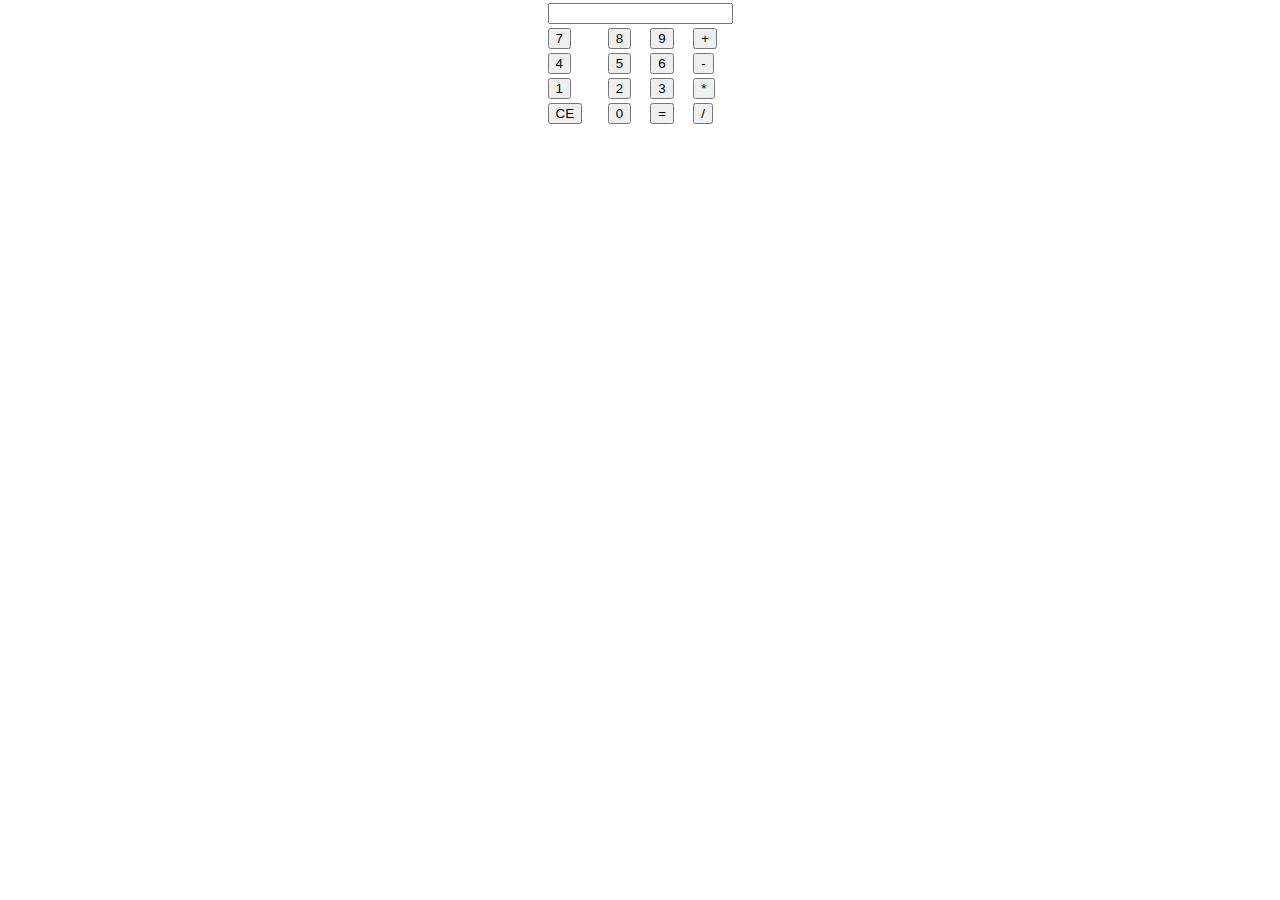
<file: calculadora/index.html>
<DOCTYPE html>
<html>
<head>
    <title>Calculadora Web</title>  
    <link rel="stylesheet" type="text/css" href="estilo.css">  
    <script language="LiveScript">
        function addChar(input, character)
        {
            if(input.value == null || input.value == "0")
                input.value = character
            else
                input.value += character
}
        function deleteChar(input)
        {
            input.value = input.value.substring(0, input.value.length - 1)
}
        function changeSign(input)
        {
            if(input.value.substring(0, 1) == "-")
                input.value = input.value.substring(1, input.value.length)
            else
                input.value = "-" + input.value
}
        function compute(form) 
        {
            form.display.value = eval(form.display.value)
}
        function square(form) 
        {
            form.display.value = eval(form.display.value) * eval(form.display.value)
}
        function checkNum(str) 
        {
            for (var i = 0; i < str.length; i++) {
                var ch = str.substring(i, i+1)
            if (ch < "0" || ch > "9") {
                if (ch != "/" && ch != "*" && ch != "+" && ch != "-" && ch != "(" && ch!= ")") {
                    alert("invalid entry!")
                return false
            }
        }
    }
  return true
}
</script>
</head>
<body>
<center>
    <div class="contenedor">
        <form>
            <table>
                <tr>
                    <td colspan="4"><input class="text" name="display" id="campodetexto" type="text" value=""></td>
                </tr>    
                <tr>
                    <td><input class="columna1" id="7" type="button" value="7" onClick="addChar(this.form.display, '7')"></td>
                    <td><input class="columna1" id="8" type="button" value="8" onClick="addChar(this.form.display, '8')"></td>
                    <td><input class="columna1" id="9" type="button" value="9" onClick="addChar(this.form.display, '9')"></td>
                    <td><input class="columna2" id="suma" type="button" value="+" onClick="addChar(this.form.display, '+')"></td>
                </tr>
                <tr>
                    <td><input class="columna1" id="4" type="button" value="4" onClick="addChar(this.form.display, '4')"></td>
                    <td><input class="columna1" id="5" type="button" value="5" onClick="addChar(this.form.display, '5')"></td>
                    <td><input class="columna1" id="6" type="button" value="6" onClick="addChar(this.form.display, '6')"></td>
                    <td><input class="columna2" id="resta" type="button" value="-" onClick="addChar(this.form.display, '-')"></td>
                </tr> 
                <tr>
                    <td><input class="columna1" id="1" type="button" value="1" onClick="addChar(this.form.display, '1')"></td>
                    <td><input class="columna1" id="2" type="button" value="2" onClick="addChar(this.form.display, '2')"></td>
                    <td><input class="columna1" id="3" type="button" value="3" onClick="addChar(this.form.display, '3')"></td>
                    <td><input class="columna2" id="multiplicacion" type="button" value="*" onClick="addChar(this.form.display, '*')"></td>
                </tr>  
                <tr>
                    <td><input class="columna1" id="clear" type="button" value="CE" onClick="this.form.display.value = 0 "></td>
                    <td><input class="columna1" id="0" type="button" value="0" onClick="addChar(this.form.display, '0')"></td>
                    <td><input class="columna1" id="equals" type="button" value="=" onClick="if (checkNum(this.form.display.value))
                                                                                                      { compute(this.form) }"></td>
                    <td><input class="columna2" id="division" type="button" value="/" onClick="addChar(this.form.display, '/')"></td>
                </tr>
            </table>
        </form>
    </div>
</center>
</body>
</html>
</file>
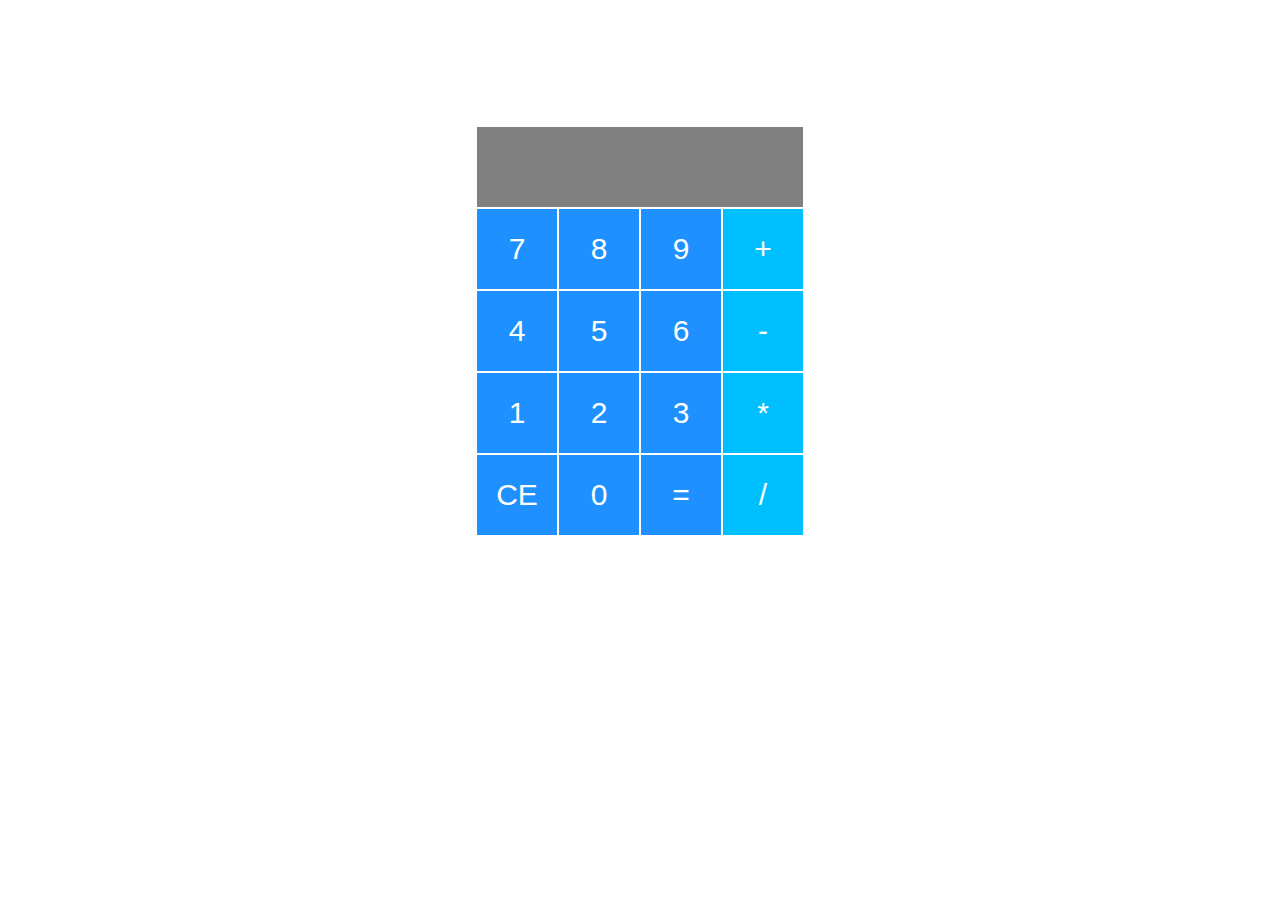
<file: Aplicacion/Calculador/index.html>
<?php
include('navbar.php');
?>

<DOCTYPE html>
<html>
<head>
    <title>Calculadora Web</title>  
    <link rel="stylesheet" type="text/css" href="estilo.css">  
    <script language="LiveScript">
        function addChar(input, character)
        {
            if(input.value == null || input.value == "0")
                input.value = character
            else
                input.value += character
}
        function deleteChar(input)
        {
            input.value = input.value.substring(0, input.value.length - 1)
}
        function changeSign(input)
        {
            if(input.value.substring(0, 1) == "-")
                input.value = input.value.substring(1, input.value.length)
            else
                input.value = "-" + input.value
}
        function compute(form) 
        {
            form.display.value = eval(form.display.value)
}
        function square(form) 
        {
            form.display.value = eval(form.display.value) * eval(form.display.value)
}
        function checkNum(str) 
        {
            for (var i = 0; i < str.length; i++) {
                var ch = str.substring(i, i+1)
            if (ch < "0" || ch > "9") {
                if (ch != "/" && ch != "*" && ch != "+" && ch != "-" && ch != "(" && ch!= ")") {
                    alert("invalid entry!")
                return false
            }
        }
    }
  return true
}
</script>
</head>
<body>
<center>
    <div class="contenedor">
        <form>
            <table>
                <tr>
                    <td colspan="4"><input class="text" name="display" id="campodetexto" type="text" value=""></td>
                </tr>    
                <tr>
                    <td><input class="columna1" id="7" type="button" value="7" onClick="addChar(this.form.display, '7')"></td>
                    <td><input class="columna1" id="8" type="button" value="8" onClick="addChar(this.form.display, '8')"></td>
                    <td><input class="columna1" id="9" type="button" value="9" onClick="addChar(this.form.display, '9')"></td>
                    <td><input class="columna2" id="suma" type="button" value="+" onClick="addChar(this.form.display, '+')"></td>
                </tr>
                <tr>
                    <td><input class="columna1" id="4" type="button" value="4" onClick="addChar(this.form.display, '4')"></td>
                    <td><input class="columna1" id="5" type="button" value="5" onClick="addChar(this.form.display, '5')"></td>
                    <td><input class="columna1" id="6" type="button" value="6" onClick="addChar(this.form.display, '6')"></td>
                    <td><input class="columna2" id="resta" type="button" value="-" onClick="addChar(this.form.display, '-')"></td>
                </tr> 
                <tr>
                    <td><input class="columna1" id="1" type="button" value="1" onClick="addChar(this.form.display, '1')"></td>
                    <td><input class="columna1" id="2" type="button" value="2" onClick="addChar(this.form.display, '2')"></td>
                    <td><input class="columna1" id="3" type="button" value="3" onClick="addChar(this.form.display, '3')"></td>
                    <td><input class="columna2" id="multiplicacion" type="button" value="*" onClick="addChar(this.form.display, '*')"></td>
                </tr>  
                <tr>
                    <td><input class="columna1" id="clear" type="button" value="CE" onClick="this.form.display.value = 0 "></td>
                    <td><input class="columna1" id="0" type="button" value="0" onClick="addChar(this.form.display, '0')"></td>
                    <td><input class="columna1" id="equals" type="button" value="=" onClick="if (checkNum(this.form.display.value))
                                                                                                      { compute(this.form) }"></td>
                    <td><input class="columna2" id="division" type="button" value="/" onClick="addChar(this.form.display, '/')"></td>
                </tr>
            </table>
        </form>
    </div>
</center>
</body>
</html>
</file>
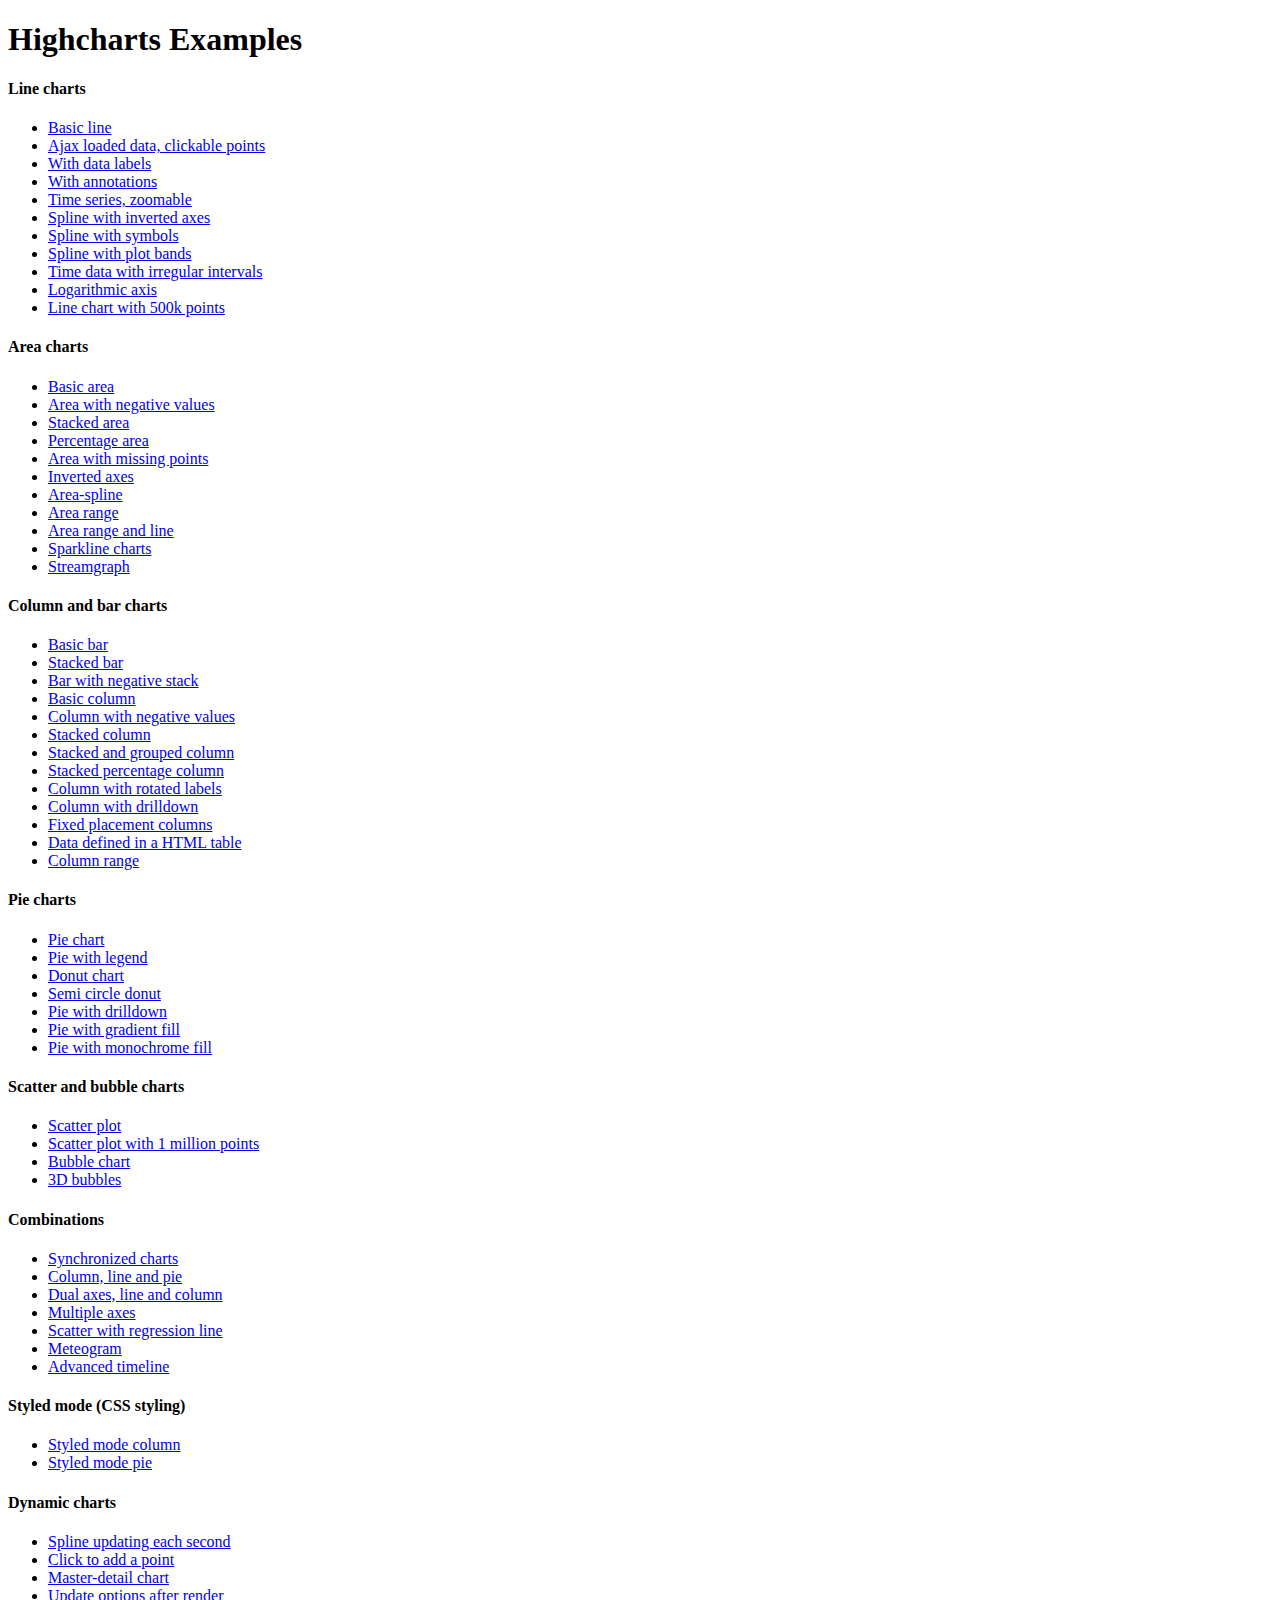
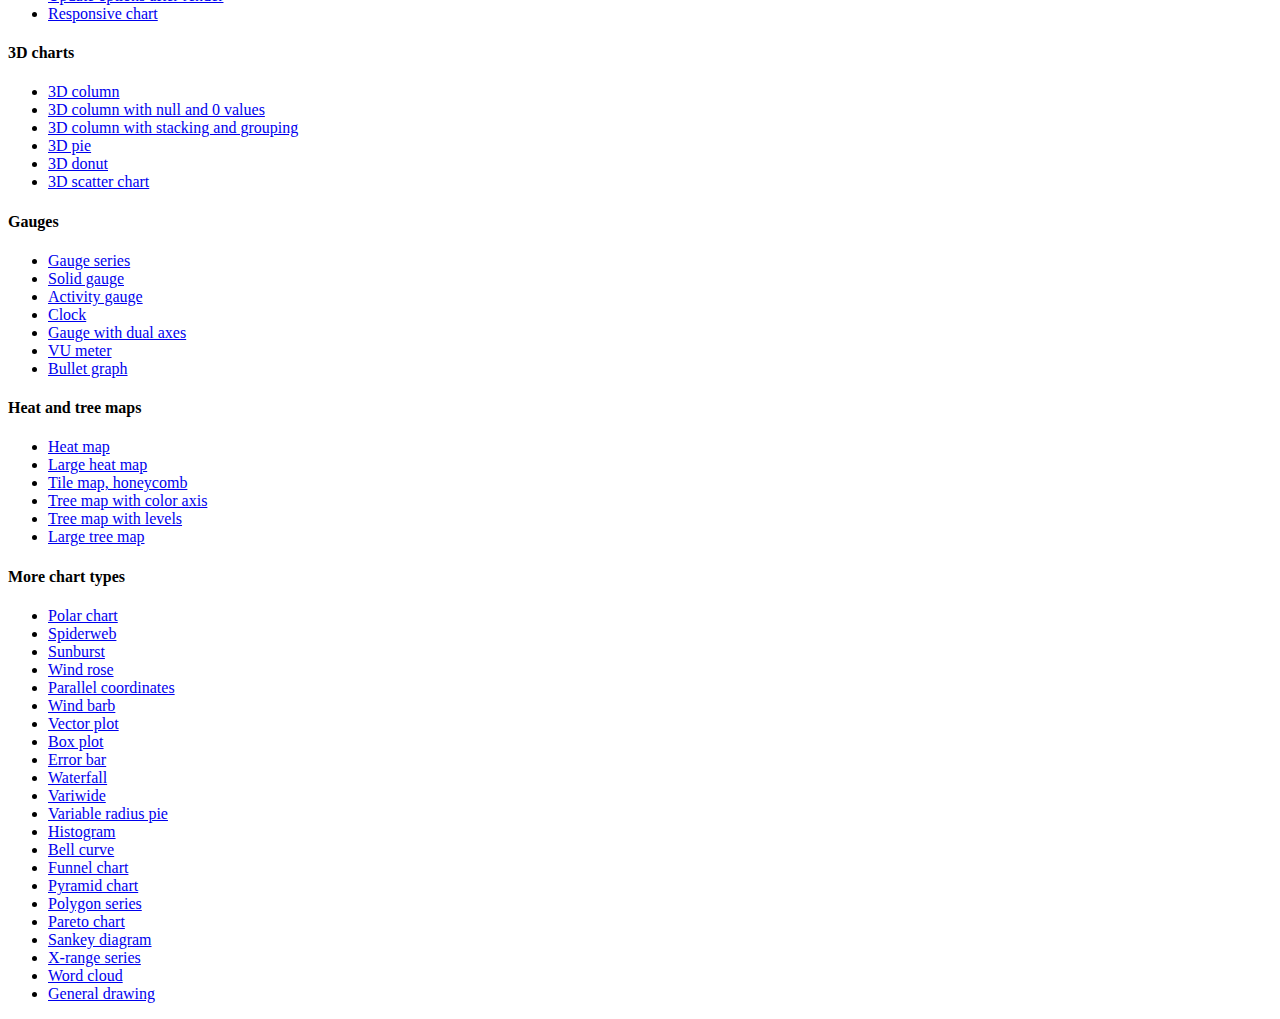
<file: Aplicacion3/Highcharts-6.1.0/index.htm>
<!DOCTYPE HTML PUBLIC "-//W3C//DTD HTML 4.01//EN" "http://www.w3.org/TR/html4/strict.dtd">
<html>
	<head>
		<meta http-equiv="Content-Type" content="text/html; charset=utf-8" />
		<meta name="viewport" content="width=device-width, initial-scale=1" />
		<title>Highcharts Examples</title>
	</head>
	<body>
		<h1>Highcharts Examples</h1>
		<h4>Line charts</h4>
		<ul>
			<li><a href="examples/line-basic/index.htm">Basic line</a></li>
			<li><a href="examples/line-ajax/index.htm">Ajax loaded data, clickable points</a></li>
			<li><a href="examples/line-labels/index.htm">With data labels</a></li>
			<li><a href="examples/annotations/index.htm">With annotations</a></li>
			<li><a href="examples/line-time-series/index.htm">Time series, zoomable</a></li>
			<li><a href="examples/spline-inverted/index.htm">Spline with inverted axes</a></li>
			<li><a href="examples/spline-symbols/index.htm">Spline with symbols</a></li>
			<li><a href="examples/spline-plot-bands/index.htm">Spline with plot bands</a></li>
			<li><a href="examples/spline-irregular-time/index.htm">Time data with irregular intervals</a></li>
			<li><a href="examples/line-log-axis/index.htm">Logarithmic axis</a></li>
			<li><a href="examples/line-boost/index.htm">Line chart with 500k points</a></li>
		</ul>
		<h4>Area charts</h4>
		<ul>
			<li><a href="examples/area-basic/index.htm">Basic area</a></li>
			<li><a href="examples/area-negative/index.htm">Area with negative values</a></li>
			<li><a href="examples/area-stacked/index.htm">Stacked area</a></li>
			<li><a href="examples/area-stacked-percent/index.htm">Percentage area</a></li>
			<li><a href="examples/area-missing/index.htm">Area with missing points</a></li>
			<li><a href="examples/area-inverted/index.htm">Inverted axes</a></li>
			<li><a href="examples/areaspline/index.htm">Area-spline</a></li>
			<li><a href="examples/arearange/index.htm">Area range</a></li>
			<li><a href="examples/arearange-line/index.htm">Area range and line</a></li>
			<li><a href="examples/sparkline/index.htm">Sparkline charts</a></li>
			<li><a href="examples/streamgraph/index.htm">Streamgraph</a></li>
		</ul>
		<h4>Column and bar charts</h4>
		<ul>
			<li><a href="examples/bar-basic/index.htm">Basic bar</a></li>
			<li><a href="examples/bar-stacked/index.htm">Stacked bar</a></li>
			<li><a href="examples/bar-negative-stack/index.htm">Bar with negative stack</a></li>
			<li><a href="examples/column-basic/index.htm">Basic column</a></li>
			<li><a href="examples/column-negative/index.htm">Column with negative values</a></li>
			<li><a href="examples/column-stacked/index.htm">Stacked column</a></li>
			<li><a href="examples/column-stacked-and-grouped/index.htm">Stacked and grouped column</a></li>
			<li><a href="examples/column-stacked-percent/index.htm">Stacked percentage column</a></li>
			<li><a href="examples/column-rotated-labels/index.htm">Column with rotated labels</a></li>
			<li><a href="examples/column-drilldown/index.htm">Column with drilldown</a></li>
			<li><a href="examples/column-placement/index.htm">Fixed placement columns</a></li>
			<li><a href="examples/column-parsed/index.htm">Data defined in a HTML table</a></li>
			<li><a href="examples/columnrange/index.htm">Column range</a></li>
		</ul>
		<h4>Pie charts</h4>
		<ul>
			<li><a href="examples/pie-basic/index.htm">Pie chart</a></li>
			<li><a href="examples/pie-legend/index.htm">Pie with legend</a></li>
			<li><a href="examples/pie-donut/index.htm">Donut chart</a></li>
			<li><a href="examples/pie-semi-circle/index.htm">Semi circle donut</a></li>
			<li><a href="examples/pie-drilldown/index.htm">Pie with drilldown</a></li>
			<li><a href="examples/pie-gradient/index.htm">Pie with gradient fill</a></li>
			<li><a href="examples/pie-monochrome/index.htm">Pie with monochrome fill</a></li>
		</ul>
		<h4>Scatter and bubble charts</h4>
		<ul>
			<li><a href="examples/scatter/index.htm">Scatter plot</a></li>
			<li><a href="examples/scatter-boost/index.htm">Scatter plot with 1 million points</a></li>
			<li><a href="examples/bubble/index.htm">Bubble chart</a></li>
			<li><a href="examples/bubble-3d/index.htm">3D bubbles</a></li>
		</ul>
		<h4>Combinations</h4>
		<ul>
			<li><a href="examples/synchronized-charts/index.htm">Synchronized charts</a></li>
			<li><a href="examples/combo/index.htm">Column, line and pie</a></li>
			<li><a href="examples/combo-dual-axes/index.htm">Dual axes, line and column</a></li>
			<li><a href="examples/combo-multi-axes/index.htm">Multiple axes</a></li>
			<li><a href="examples/combo-regression/index.htm">Scatter with regression line</a></li>
			<li><a href="examples/combo-meteogram/index.htm">Meteogram</a></li>
			<li><a href="examples/combo-timeline/index.htm">Advanced timeline</a></li>
		</ul>
		<h4>Styled mode (CSS styling)</h4>
		<ul>
			<li><a href="examples/styled-mode-column/index.htm">Styled mode column</a></li>
			<li><a href="examples/styled-mode-pie/index.htm">Styled mode pie</a></li>
		</ul>
		<h4>Dynamic charts</h4>
		<ul>
			<li><a href="examples/dynamic-update/index.htm">Spline updating each second</a></li>
			<li><a href="examples/dynamic-click-to-add/index.htm">Click to add a point</a></li>
			<li><a href="examples/dynamic-master-detail/index.htm">Master-detail chart</a></li>
			<li><a href="examples/chart-update/index.htm">Update options after render</a></li>
			<li><a href="examples/responsive/index.htm">Responsive chart</a></li>
		</ul>
		<h4>3D charts</h4>
		<ul>
			<li><a href="examples/3d-column-interactive/index.htm">3D column</a></li>
			<li><a href="examples/3d-column-null-values/index.htm">3D column with null and 0 values</a></li>
			<li><a href="examples/3d-column-stacking-grouping/index.htm">3D column with stacking and grouping</a></li>
			<li><a href="examples/3d-pie/index.htm">3D pie</a></li>
			<li><a href="examples/3d-pie-donut/index.htm">3D donut</a></li>
			<li><a href="examples/3d-scatter-draggable/index.htm">3D scatter chart</a></li>
		</ul>
		<h4>Gauges</h4>
		<ul>
			<li><a href="examples/gauge-speedometer/index.htm">Gauge series</a></li>
			<li><a href="examples/gauge-solid/index.htm">Solid gauge</a></li>
			<li><a href="examples/gauge-activity/index.htm">Activity gauge</a></li>
			<li><a href="examples/gauge-clock/index.htm">Clock</a></li>
			<li><a href="examples/gauge-dual/index.htm">Gauge with dual axes</a></li>
			<li><a href="examples/gauge-vu-meter/index.htm">VU meter</a></li>
			<li><a href="examples/bullet-graph/index.htm">Bullet graph</a></li>
		</ul>
		<h4>Heat and tree maps</h4>
		<ul>
			<li><a href="examples/heatmap/index.htm">Heat map</a></li>
			<li><a href="examples/heatmap-canvas/index.htm">Large heat map</a></li>
			<li><a href="examples/honeycomb-usa/index.htm">Tile map, honeycomb</a></li>
			<li><a href="examples/treemap-coloraxis/index.htm">Tree map with color axis</a></li>
			<li><a href="examples/treemap-with-levels/index.htm">Tree map with levels</a></li>
			<li><a href="examples/treemap-large-dataset/index.htm">Large tree map</a></li>
		</ul>
		<h4>More chart types</h4>
		<ul>
			<li><a href="examples/polar/index.htm">Polar chart</a></li>
			<li><a href="examples/polar-spider/index.htm">Spiderweb</a></li>
			<li><a href="examples/sunburst/index.htm">Sunburst</a></li>
			<li><a href="examples/polar-wind-rose/index.htm">Wind rose</a></li>
			<li><a href="examples/parallel-coordinates/index.htm">Parallel coordinates</a></li>
			<li><a href="examples/windbarb-series/index.htm">Wind barb</a></li>
			<li><a href="examples/vector-plot/index.htm">Vector plot</a></li>
			<li><a href="examples/box-plot/index.htm">Box plot</a></li>
			<li><a href="examples/error-bar/index.htm">Error bar</a></li>
			<li><a href="examples/waterfall/index.htm">Waterfall</a></li>
			<li><a href="examples/variwide/index.htm">Variwide</a></li>
			<li><a href="examples/variable-radius-pie/index.htm">Variable radius pie</a></li>
			<li><a href="examples/histogram/index.htm">Histogram</a></li>
			<li><a href="examples/bellcurve/index.htm">Bell curve</a></li>
			<li><a href="examples/funnel/index.htm">Funnel chart</a></li>
			<li><a href="examples/pyramid/index.htm">Pyramid chart</a></li>
			<li><a href="examples/polygon/index.htm">Polygon series</a></li>
			<li><a href="examples/pareto/index.htm">Pareto chart</a></li>
			<li><a href="examples/sankey-diagram/index.htm">Sankey diagram</a></li>
			<li><a href="examples/x-range/index.htm">X-range series</a></li>
			<li><a href="examples/wordcloud/index.htm">Word cloud</a></li>
			<li><a href="examples/renderer/index.htm">General drawing</a></li>
		</ul>
	</body>
</html>
</file>
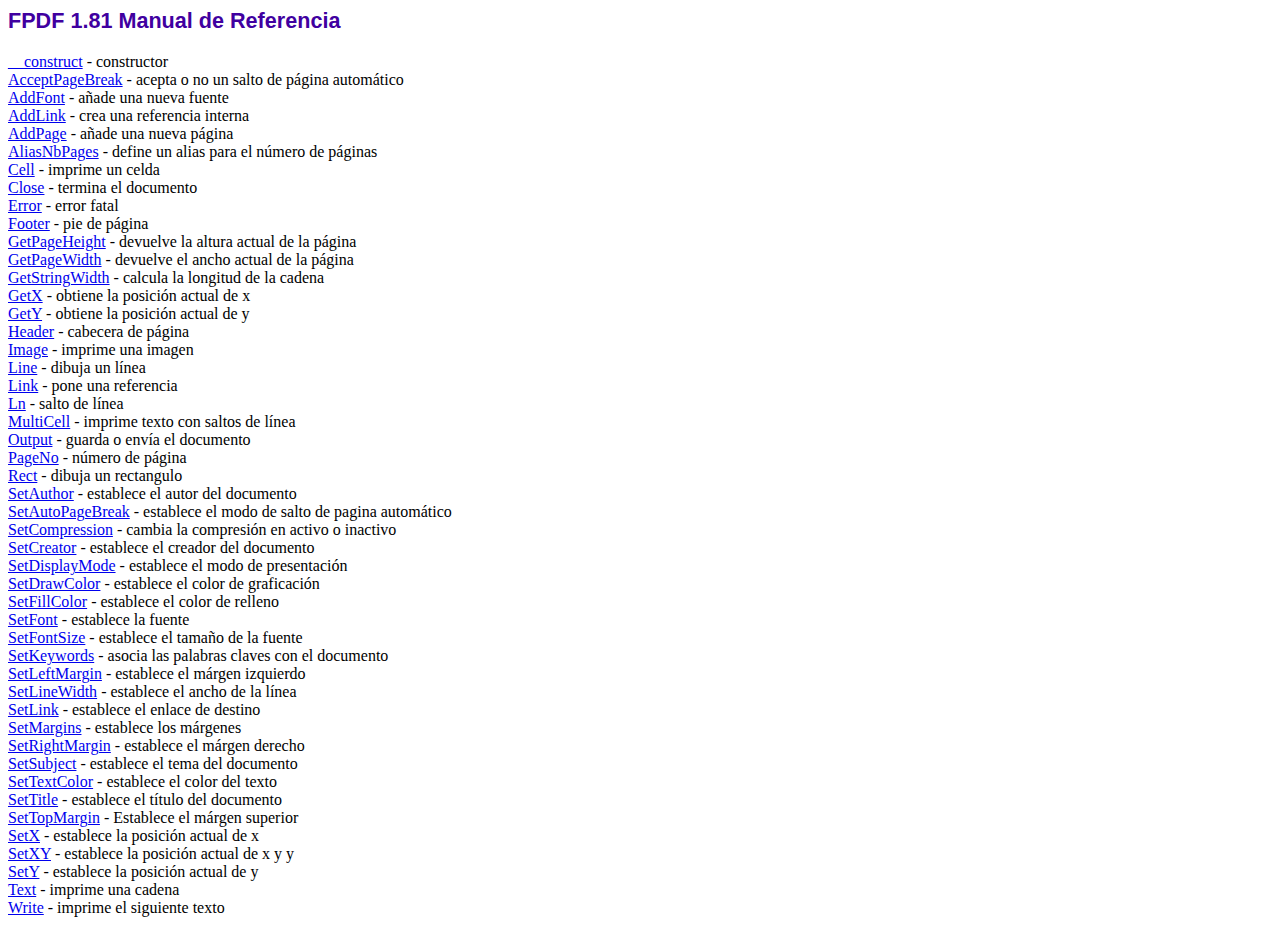
<file: Aplicacion/pdf/fpdf/doc/index.htm>
<!DOCTYPE html PUBLIC "-//W3C//DTD HTML 4.01 Transitional//EN">
<html>
<head>
<meta http-equiv="Content-Type" content="text/html; charset=ISO-8859-1">
<title>FPDF 1.81 Manual de Referencia</title>
<link type="text/css" rel="stylesheet" href="../fpdf.css">
</head>
<body>
<h1>FPDF 1.81 Manual de Referencia</h1>
<a href="__construct.htm">__construct</a> - constructor<br>
<a href="acceptpagebreak.htm">AcceptPageBreak</a> - acepta o no un salto de p�gina autom�tico<br>
<a href="addfont.htm">AddFont</a> - a�ade una nueva fuente<br>
<a href="addlink.htm">AddLink</a> - crea una referencia interna<br>
<a href="addpage.htm">AddPage</a> - a�ade una nueva p�gina<br>
<a href="aliasnbpages.htm">AliasNbPages</a> - define un alias para el n�mero de p�ginas<br>
<a href="cell.htm">Cell</a> - imprime un celda<br>
<a href="close.htm">Close</a> - termina el documento<br>
<a href="error.htm">Error</a> - error fatal<br>
<a href="footer.htm">Footer</a> - pie de p�gina<br>
<a href="getpageheight.htm">GetPageHeight</a> - devuelve la altura actual de la p�gina<br>
<a href="getpagewidth.htm">GetPageWidth</a> - devuelve el ancho actual de la p�gina<br>
<a href="getstringwidth.htm">GetStringWidth</a> - calcula la longitud de la cadena<br>
<a href="getx.htm">GetX</a> - obtiene la posici�n actual de x<br>
<a href="gety.htm">GetY</a> - obtiene la posici�n actual de y<br>
<a href="header.htm">Header</a> - cabecera de p�gina<br>
<a href="image.htm">Image</a> - imprime una imagen<br>
<a href="line.htm">Line</a> - dibuja un l�nea<br>
<a href="link.htm">Link</a> - pone una referencia<br>
<a href="ln.htm">Ln</a> - salto de l�nea<br>
<a href="multicell.htm">MultiCell</a> - imprime texto con saltos de l�nea<br>
<a href="output.htm">Output</a> - guarda o env�a el documento<br>
<a href="pageno.htm">PageNo</a> - n�mero de p�gina<br>
<a href="rect.htm">Rect</a> - dibuja un rectangulo<br>
<a href="setauthor.htm">SetAuthor</a> - establece el autor del documento<br>
<a href="setautopagebreak.htm">SetAutoPageBreak</a> - establece el modo de salto de pagina autom�tico<br>
<a href="setcompression.htm">SetCompression</a> - cambia la compresi�n en activo o inactivo<br>
<a href="setcreator.htm">SetCreator</a> - establece el creador del documento<br>
<a href="setdisplaymode.htm">SetDisplayMode</a> - establece el modo de presentaci�n<br>
<a href="setdrawcolor.htm">SetDrawColor</a> - establece el color de graficaci�n<br>
<a href="setfillcolor.htm">SetFillColor</a> - establece el color de relleno<br>
<a href="setfont.htm">SetFont</a> - establece la fuente<br>
<a href="setfontsize.htm">SetFontSize</a> - establece el tama�o de la fuente<br>
<a href="setkeywords.htm">SetKeywords</a> - asocia las palabras claves con el documento<br>
<a href="setleftmargin.htm">SetLeftMargin</a> - establece el m�rgen izquierdo<br>
<a href="setlinewidth.htm">SetLineWidth</a> - establece el ancho de la l�nea<br>
<a href="setlink.htm">SetLink</a> - establece el enlace de destino<br>
<a href="setmargins.htm">SetMargins</a> - establece los m�rgenes<br>
<a href="setrightmargin.htm">SetRightMargin</a> - establece el m�rgen derecho<br>
<a href="setsubject.htm">SetSubject</a> - establece el tema del documento<br>
<a href="settextcolor.htm">SetTextColor</a> - establece el color del texto<br>
<a href="settitle.htm">SetTitle</a> - establece el t�tulo del documento<br>
<a href="settopmargin.htm">SetTopMargin</a> - Establece el m�rgen superior<br>
<a href="setx.htm">SetX</a> - establece la posici�n actual de x<br>
<a href="setxy.htm">SetXY</a> - establece la posici�n actual de x y y<br>
<a href="sety.htm">SetY</a> - establece la posici�n actual de y<br>
<a href="text.htm">Text</a> - imprime una cadena<br>
<a href="write.htm">Write</a> - imprime el siguiente texto<br>
</body>
</html>
</file>
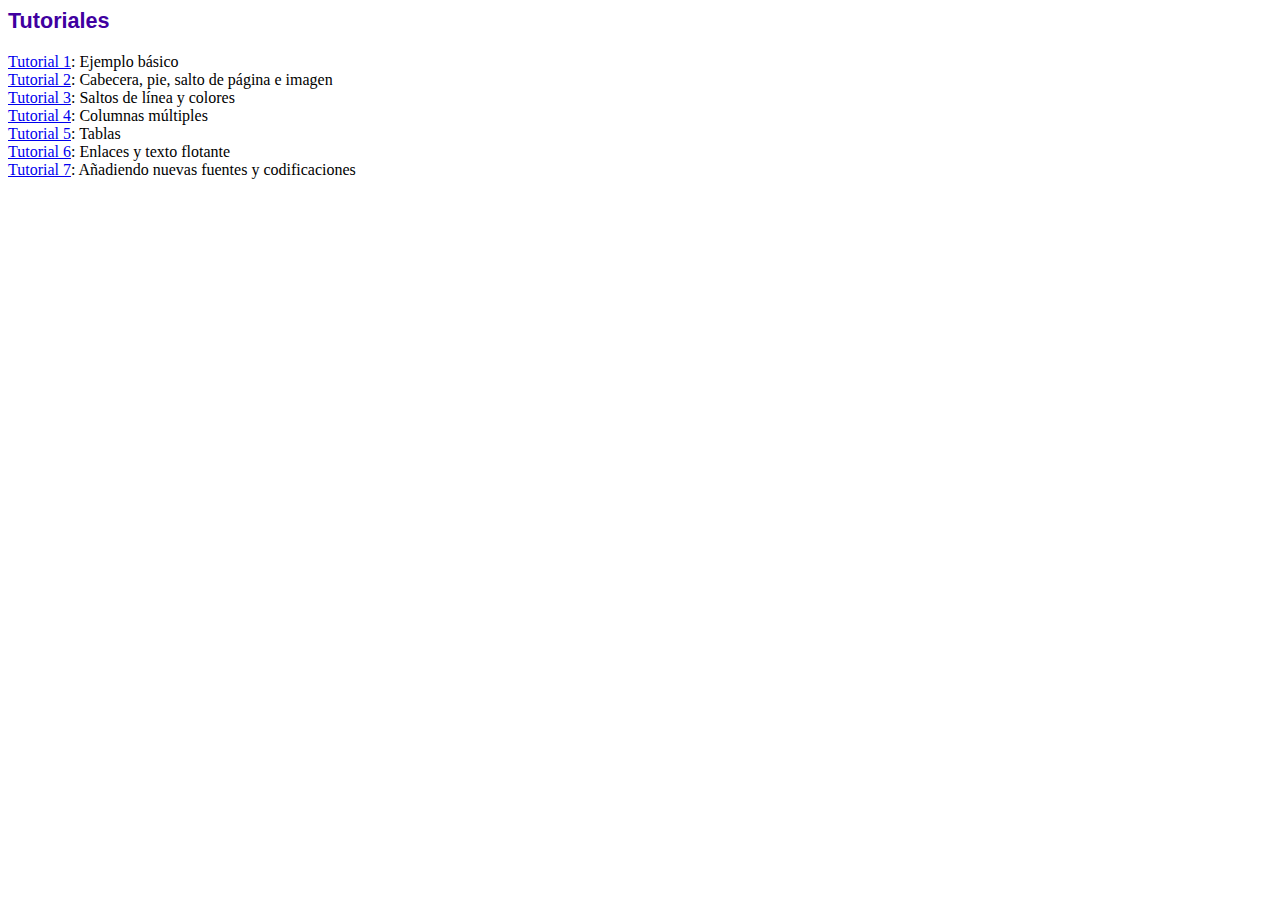
<file: Aplicacion/pdf/fpdf/tutorial/index.htm>
<!DOCTYPE html PUBLIC "-//W3C//DTD HTML 4.01 Transitional//EN">
<html>
<head>
<meta http-equiv="Content-Type" content="text/html; charset=ISO-8859-1">
<title>Tutoriales</title>
<link type="text/css" rel="stylesheet" href="../fpdf.css">
</head>
<body>
<h1>Tutoriales</h1>
<ul style="list-style-type:none; margin-left:0; padding-left:0">
<li><a href="tuto1.htm">Tutorial 1</a>: Ejemplo b�sico</li>
<li><a href="tuto2.htm">Tutorial 2</a>: Cabecera, pie, salto de p�gina e imagen</li>
<li><a href="tuto3.htm">Tutorial 3</a>: Saltos de l�nea y colores</li>
<li><a href="tuto4.htm">Tutorial 4</a>: Columnas m�ltiples</li>
<li><a href="tuto5.htm">Tutorial 5</a>: Tablas</li>
<li><a href="tuto6.htm">Tutorial 6</a>: Enlaces y texto flotante</li>
<li><a href="tuto7.htm">Tutorial 7</a>: A�adiendo nuevas fuentes y codificaciones</li>
</ul>
</body>
</html>
</file>
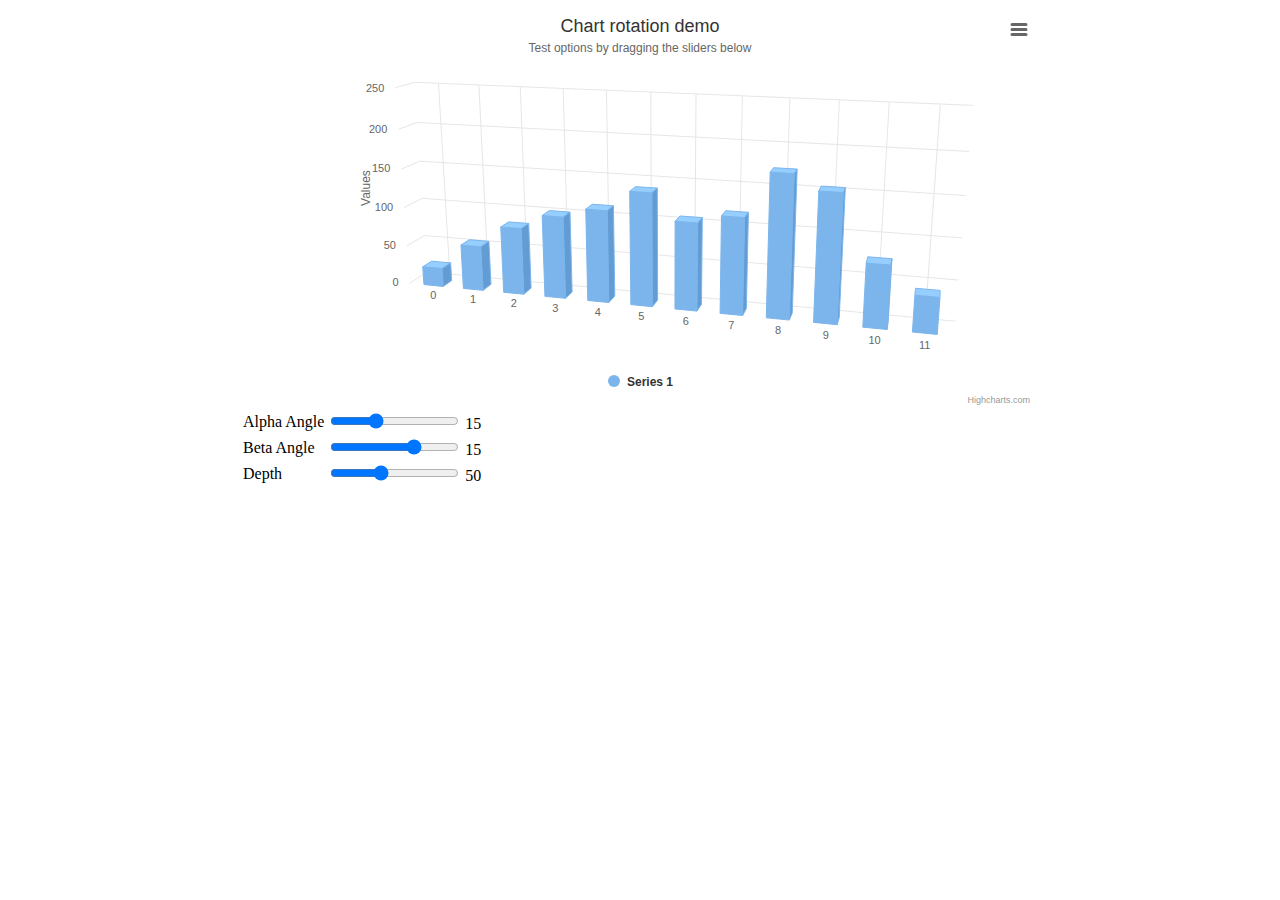
<file: Aplicacion3/Highcharts-6.1.0/examples/3d-column-interactive/index.htm>
<!DOCTYPE HTML>
<html>
	<head>
		<meta http-equiv="Content-Type" content="text/html; charset=utf-8">
		<meta name="viewport" content="width=device-width, initial-scale=1">
		<title>Highcharts Example</title>

		<style type="text/css">
#container, #sliders {
    min-width: 310px; 
    max-width: 800px;
    margin: 0 auto;
}
#container {
    height: 400px; 
}
		</style>
	</head>
	<body>
<script src="https://code.jquery.com/jquery-3.1.1.min.js"></script>
<script src="../../code/highcharts.js"></script>
<script src="../../code/highcharts-3d.js"></script>
<script src="../../code/modules/exporting.js"></script>
<script src="../../code/modules/export-data.js"></script>

<div id="container"></div>
<div id="sliders">
    <table>
        <tr>
        	<td>Alpha Angle</td>
        	<td><input id="alpha" type="range" min="0" max="45" value="15"/> <span id="alpha-value" class="value"></span></td>
        </tr>
        <tr>
        	<td>Beta Angle</td>
        	<td><input id="beta" type="range" min="-45" max="45" value="15"/> <span id="beta-value" class="value"></span></td>
        </tr>
        <tr>
        	<td>Depth</td>
        	<td><input id="depth" type="range" min="20" max="100" value="50"/> <span id="depth-value" class="value"></span></td>
        </tr>
    </table>
</div>


		<script type="text/javascript">

// Set up the chart
var chart = new Highcharts.Chart({
    chart: {
        renderTo: 'container',
        type: 'column',
        options3d: {
            enabled: true,
            alpha: 15,
            beta: 15,
            depth: 50,
            viewDistance: 25
        }
    },
    title: {
        text: 'Chart rotation demo'
    },
    subtitle: {
        text: 'Test options by dragging the sliders below'
    },
    plotOptions: {
        column: {
            depth: 25
        }
    },
    series: [{
        data: [29.9, 71.5, 106.4, 129.2, 144.0, 176.0, 135.6, 148.5, 216.4, 194.1, 95.6, 54.4]
    }]
});

function showValues() {
    $('#alpha-value').html(chart.options.chart.options3d.alpha);
    $('#beta-value').html(chart.options.chart.options3d.beta);
    $('#depth-value').html(chart.options.chart.options3d.depth);
}

// Activate the sliders
$('#sliders input').on('input change', function () {
    chart.options.chart.options3d[this.id] = parseFloat(this.value);
    showValues();
    chart.redraw(false);
});

showValues();
		</script>
	</body>
</html>
</file>
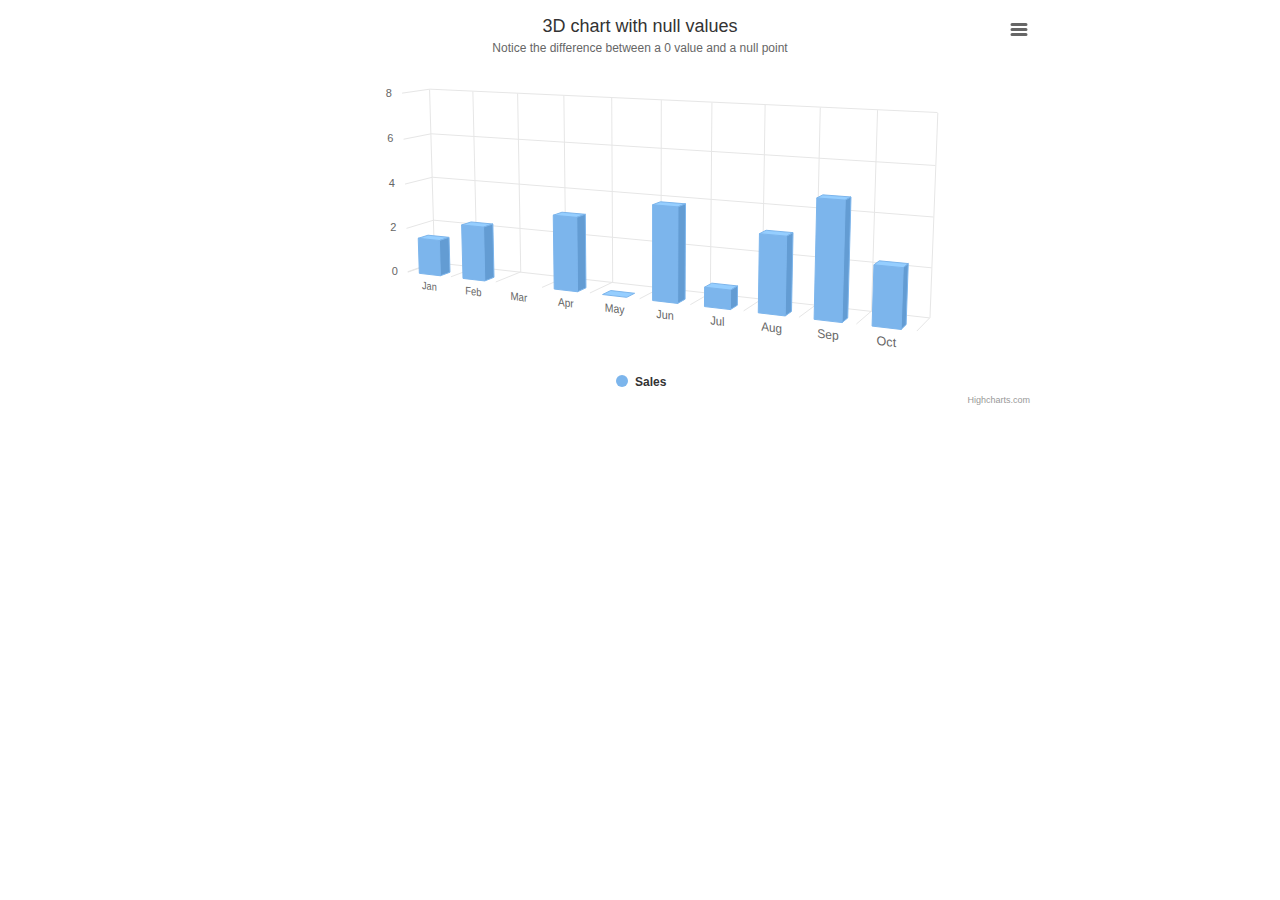
<file: Aplicacion3/Highcharts-6.1.0/examples/3d-column-null-values/index.htm>
<!DOCTYPE HTML>
<html>
	<head>
		<meta http-equiv="Content-Type" content="text/html; charset=utf-8">
		<meta name="viewport" content="width=device-width, initial-scale=1">
		<title>Highcharts Example</title>

		<style type="text/css">
#container {
    height: 400px; 
    min-width: 310px; 
    max-width: 800px;
    margin: 0 auto;
}
		</style>
	</head>
	<body>

<script src="../../code/highcharts.js"></script>
<script src="../../code/highcharts-3d.js"></script>
<script src="../../code/modules/exporting.js"></script>
<script src="../../code/modules/export-data.js"></script>

<div id="container" style="height: 400px"></div>


		<script type="text/javascript">

Highcharts.chart('container', {
    chart: {
        type: 'column',
        options3d: {
            enabled: true,
            alpha: 10,
            beta: 25,
            depth: 70
        }
    },
    title: {
        text: '3D chart with null values'
    },
    subtitle: {
        text: 'Notice the difference between a 0 value and a null point'
    },
    plotOptions: {
        column: {
            depth: 25
        }
    },
    xAxis: {
        categories: Highcharts.getOptions().lang.shortMonths,
        labels: {
            skew3d: true,
            style: {
                fontSize: '16px'
            }
        }
    },
    yAxis: {
        title: {
            text: null
        }
    },
    series: [{
        name: 'Sales',
        data: [2, 3, null, 4, 0, 5, 1, 4, 6, 3]
    }]
});
		</script>
	</body>
</html>
</file>
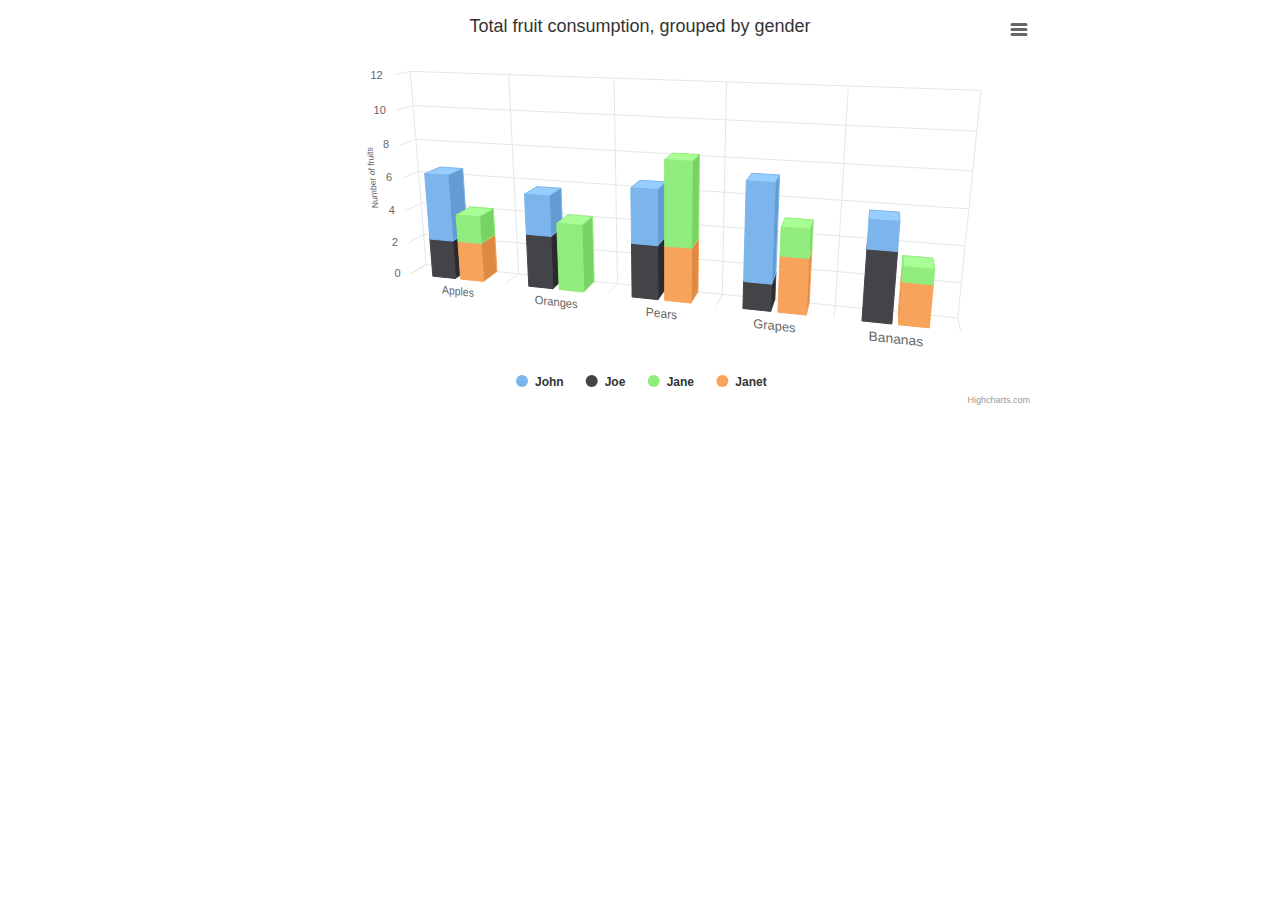
<file: Aplicacion3/Highcharts-6.1.0/examples/3d-column-stacking-grouping/index.htm>
<!DOCTYPE HTML>
<html>
	<head>
		<meta http-equiv="Content-Type" content="text/html; charset=utf-8">
		<meta name="viewport" content="width=device-width, initial-scale=1">
		<title>Highcharts Example</title>

		<style type="text/css">
#container {
    height: 400px; 
    min-width: 310px; 
    max-width: 800px;
    margin: 0 auto;
}
		</style>
	</head>
	<body>

<script src="../../code/highcharts.js"></script>
<script src="../../code/highcharts-3d.js"></script>
<script src="../../code/modules/exporting.js"></script>
<script src="../../code/modules/export-data.js"></script>

<div id="container" style="height: 400px"></div>


		<script type="text/javascript">

Highcharts.chart('container', {
    chart: {
        type: 'column',
        options3d: {
            enabled: true,
            alpha: 15,
            beta: 15,
            viewDistance: 25,
            depth: 40
        }
    },

    title: {
        text: 'Total fruit consumption, grouped by gender'
    },

    xAxis: {
        categories: ['Apples', 'Oranges', 'Pears', 'Grapes', 'Bananas'],
        labels: {
            skew3d: true,
            style: {
                fontSize: '16px'
            }
        }
    },

    yAxis: {
        allowDecimals: false,
        min: 0,
        title: {
            text: 'Number of fruits',
            skew3d: true
        }
    },

    tooltip: {
        headerFormat: '<b>{point.key}</b><br>',
        pointFormat: '<span style="color:{series.color}">\u25CF</span> {series.name}: {point.y} / {point.stackTotal}'
    },

    plotOptions: {
        column: {
            stacking: 'normal',
            depth: 40
        }
    },

    series: [{
        name: 'John',
        data: [5, 3, 4, 7, 2],
        stack: 'male'
    }, {
        name: 'Joe',
        data: [3, 4, 4, 2, 5],
        stack: 'male'
    }, {
        name: 'Jane',
        data: [2, 5, 6, 2, 1],
        stack: 'female'
    }, {
        name: 'Janet',
        data: [3, 0, 4, 4, 3],
        stack: 'female'
    }]
});


		</script>
	</body>
</html>
</file>
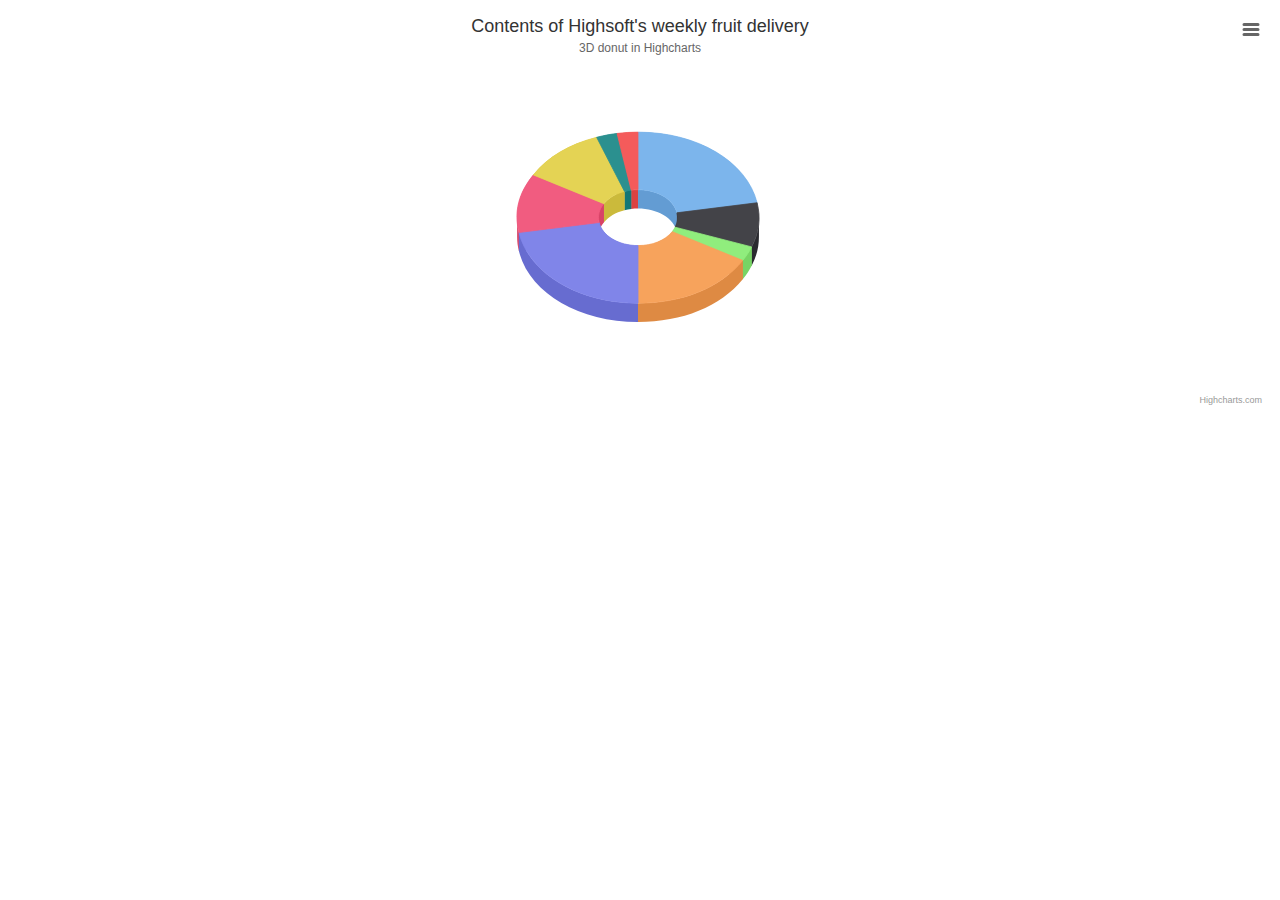
<file: Aplicacion3/Highcharts-6.1.0/examples/3d-pie-donut/index.htm>
<!DOCTYPE HTML>
<html>
	<head>
		<meta http-equiv="Content-Type" content="text/html; charset=utf-8">
		<meta name="viewport" content="width=device-width, initial-scale=1">
		<title>Highcharts Example</title>

		<style type="text/css">

		</style>
	</head>
	<body>

<script src="../../code/highcharts.js"></script>
<script src="../../code/highcharts-3d.js"></script>
<script src="../../code/modules/exporting.js"></script>
<script src="../../code/modules/export-data.js"></script>

<div id="container" style="height: 400px"></div>


		<script type="text/javascript">

Highcharts.chart('container', {
    chart: {
        type: 'pie',
        options3d: {
            enabled: true,
            alpha: 45
        }
    },
    title: {
        text: 'Contents of Highsoft\'s weekly fruit delivery'
    },
    subtitle: {
        text: '3D donut in Highcharts'
    },
    plotOptions: {
        pie: {
            innerSize: 100,
            depth: 45
        }
    },
    series: [{
        name: 'Delivered amount',
        data: [
            ['Bananas', 8],
            ['Kiwi', 3],
            ['Mixed nuts', 1],
            ['Oranges', 6],
            ['Apples', 8],
            ['Pears', 4],
            ['Clementines', 4],
            ['Reddish (bag)', 1],
            ['Grapes (bunch)', 1]
        ]
    }]
});
		</script>
	</body>
</html>
</file>
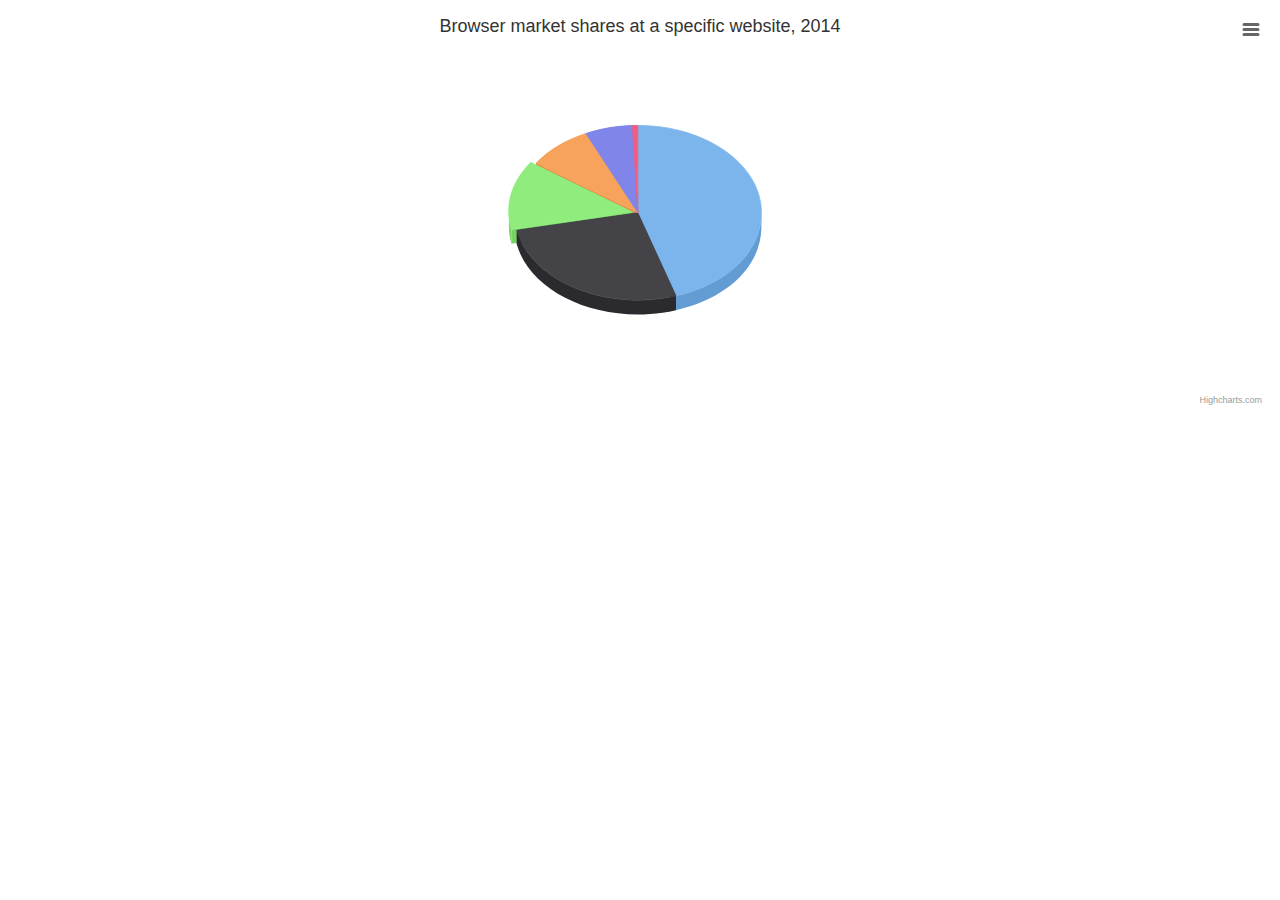
<file: Aplicacion3/Highcharts-6.1.0/examples/3d-pie/index.htm>
<!DOCTYPE HTML>
<html>
	<head>
		<meta http-equiv="Content-Type" content="text/html; charset=utf-8">
		<meta name="viewport" content="width=device-width, initial-scale=1">
		<title>Highcharts Example</title>

		<style type="text/css">

		</style>
	</head>
	<body>

<script src="../../code/highcharts.js"></script>
<script src="../../code/highcharts-3d.js"></script>
<script src="../../code/modules/exporting.js"></script>
<script src="../../code/modules/export-data.js"></script>

<div id="container" style="height: 400px"></div>


		<script type="text/javascript">

Highcharts.chart('container', {
    chart: {
        type: 'pie',
        options3d: {
            enabled: true,
            alpha: 45,
            beta: 0
        }
    },
    title: {
        text: 'Browser market shares at a specific website, 2014'
    },
    tooltip: {
        pointFormat: '{series.name}: <b>{point.percentage:.1f}%</b>'
    },
    plotOptions: {
        pie: {
            allowPointSelect: true,
            cursor: 'pointer',
            depth: 35,
            dataLabels: {
                enabled: true,
                format: '{point.name}'
            }
        }
    },
    series: [{
        type: 'pie',
        name: 'Browser share',
        data: [
            ['Firefox', 45.0],
            ['IE', 26.8],
            {
                name: 'Chrome',
                y: 12.8,
                sliced: true,
                selected: true
            },
            ['Safari', 8.5],
            ['Opera', 6.2],
            ['Others', 0.7]
        ]
    }]
});
		</script>
	</body>
</html>
</file>
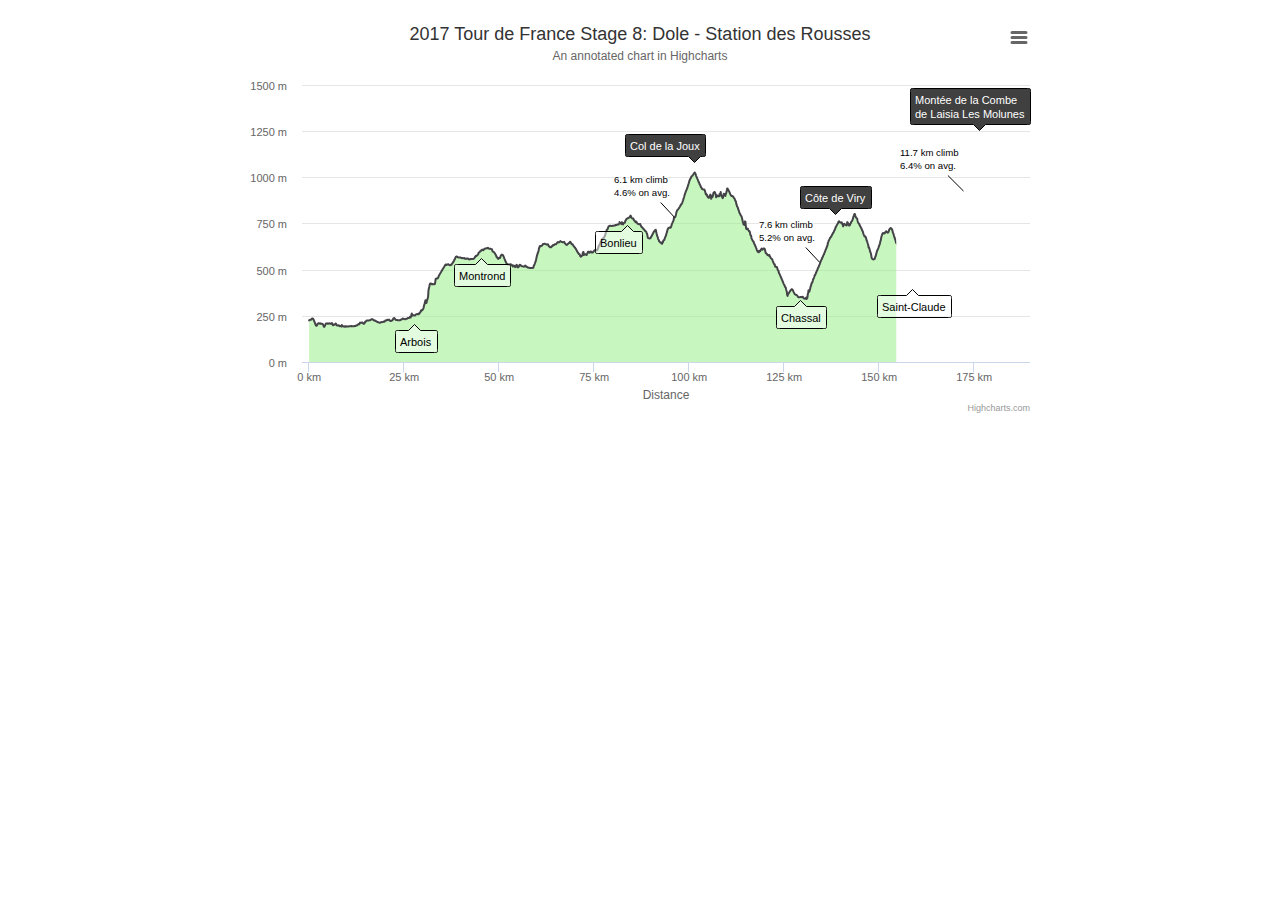
<file: Aplicacion3/Highcharts-6.1.0/examples/annotations/index.htm>
<!DOCTYPE HTML>
<html>
	<head>
		<meta http-equiv="Content-Type" content="text/html; charset=utf-8">
		<meta name="viewport" content="width=device-width, initial-scale=1">
		<title>Highcharts Example</title>

		<style type="text/css">
#container {
    max-width: 800px;
    min-width: 380px;
    height: 400px;
    margin: 1em auto;
}
		</style>
	</head>
	<body>
<script src="../../code/highcharts.js"></script>
<script src="../../code/modules/annotations.js"></script>
<script src="../../code/modules/exporting.js"></script>
<script src="../../code/modules/export-data.js"></script>

<div id="container" style="height: 400px; min-width: 380px"></div>




		<script type="text/javascript">
// Data generated from http://www.bikeforums.net/professional-cycling-fans/1113087-2017-tour-de-france-gpx-tcx-files.html
var elevationData = [
    [0.0, 225],
    [0.1, 226],
    [0.2, 228],
    [0.3, 228],
    [0.4, 229],
    [0.5, 229],
    [0.6, 230],
    [0.7, 234],
    [0.8, 235],
    [0.9, 236],
    [1.0, 235],
    [1.1, 232],
    [1.2, 228],
    [1.3, 223],
    [1.4, 218],
    [1.5, 214],
    [1.6, 207],
    [1.7, 202],
    [1.8, 198],
    [1.9, 196],
    [2.0, 197],
    [2.1, 200],
    [2.2, 205],
    [2.3, 206],
    [2.4, 210],
    [2.5, 210],
    [2.6, 210],
    [2.7, 209],
    [2.8, 208],
    [2.9, 207],
    [3.0, 209],
    [3.1, 208],
    [3.2, 207],
    [3.3, 207],
    [3.4, 206],
    [3.5, 206],
    [3.6, 205],
    [3.7, 201],
    [3.8, 195],
    [3.9, 191],
    [4.0, 191],
    [4.1, 195],
    [4.2, 199],
    [4.3, 203],
    [4.4, 208],
    [4.5, 208],
    [4.6, 208],
    [4.7, 208],
    [4.8, 209],
    [4.9, 207],
    [5.0, 207],
    [5.1, 208],
    [5.2, 209],
    [5.3, 208],
    [5.4, 210],
    [5.5, 209],
    [5.6, 209],
    [5.7, 206],
    [5.8, 207],
    [5.9, 209],
    [6.0, 211],
    [6.1, 206],
    [6.2, 201],
    [6.3, 199],
    [6.4, 200],
    [6.5, 202],
    [6.6, 203],
    [6.7, 202],
    [6.8, 204],
    [6.9, 206],
    [7.0, 208],
    [7.1, 205],
    [7.2, 202],
    [7.3, 198],
    [7.4, 198],
    [7.5, 198],
    [7.6, 198],
    [7.7, 198],
    [7.8, 199],
    [7.9, 197],
    [8.0, 194],
    [8.1, 194],
    [8.2, 195],
    [8.3, 195],
    [8.4, 196],
    [8.5, 192],
    [8.6, 200],
    [8.7, 197],
    [8.8, 194],
    [8.9, 194],
    [9.0, 193],
    [9.1, 192],
    [9.2, 192],
    [9.3, 193],
    [9.4, 191],
    [9.5, 191],
    [9.6, 193],
    [9.7, 193],
    [9.8, 194],
    [9.9, 192],
    [10.0, 192],
    [10.1, 192],
    [10.2, 192],
    [10.3, 192],
    [10.4, 193],
    [10.5, 193],
    [10.6, 193],
    [10.7, 193],
    [10.8, 194],
    [10.9, 194],
    [11.0, 194],
    [11.1, 195],
    [11.2, 194],
    [11.3, 194],
    [11.4, 194],
    [11.5, 194],
    [11.6, 193],
    [11.7, 194],
    [11.8, 194],
    [11.9, 194],
    [12.0, 195],
    [12.1, 195],
    [12.2, 195],
    [12.3, 197],
    [12.4, 197],
    [12.5, 197],
    [12.6, 198],
    [12.7, 201],
    [12.8, 202],
    [12.9, 203],
    [13.0, 205],
    [13.1, 205],
    [13.2, 204],
    [13.3, 210],
    [13.4, 213],
    [13.5, 212],
    [13.6, 213],
    [13.7, 213],
    [13.8, 213],
    [13.9, 214],
    [14.0, 214],
    [14.1, 212],
    [14.2, 209],
    [14.3, 207],
    [14.4, 207],
    [14.5, 208],
    [14.6, 211],
    [14.7, 215],
    [14.8, 219],
    [14.9, 219],
    [15.0, 221],
    [15.1, 224],
    [15.2, 224],
    [15.3, 225],
    [15.4, 225],
    [15.5, 225],
    [15.6, 225],
    [15.7, 225],
    [15.8, 225],
    [15.9, 226],
    [16.0, 226],
    [16.1, 227],
    [16.2, 227],
    [16.3, 230],
    [16.4, 231],
    [16.5, 231],
    [16.6, 232],
    [16.7, 230],
    [16.8, 229],
    [16.9, 228],
    [17.0, 226],
    [17.1, 226],
    [17.2, 224],
    [17.3, 223],
    [17.4, 224],
    [17.5, 223],
    [17.6, 221],
    [17.7, 220],
    [17.8, 218],
    [17.9, 217],
    [18.0, 216],
    [18.1, 216],
    [18.2, 215],
    [18.3, 214],
    [18.4, 213],
    [18.5, 212],
    [18.6, 212],
    [18.7, 213],
    [18.8, 214],
    [18.9, 215],
    [19.0, 215],
    [19.1, 216],
    [19.2, 217],
    [19.3, 216],
    [19.4, 216],
    [19.5, 217],
    [19.6, 219],
    [19.7, 218],
    [19.8, 218],
    [19.9, 220],
    [20.0, 224],
    [20.1, 224],
    [20.2, 225],
    [20.3, 224],
    [20.4, 225],
    [20.5, 228],
    [20.6, 228],
    [20.7, 227],
    [20.8, 228],
    [20.9, 228],
    [21.0, 228],
    [21.1, 229],
    [21.2, 225],
    [21.3, 223],
    [21.4, 222],
    [21.5, 222],
    [21.6, 223],
    [21.7, 224],
    [21.8, 224],
    [21.9, 226],
    [22.0, 228],
    [22.1, 233],
    [22.2, 237],
    [22.3, 237],
    [22.4, 238],
    [22.5, 236],
    [22.6, 232],
    [22.7, 232],
    [22.8, 228],
    [22.9, 227],
    [23.0, 227],
    [23.1, 227],
    [23.2, 227],
    [23.3, 226],
    [23.4, 226],
    [23.5, 226],
    [23.6, 226],
    [23.7, 226],
    [23.8, 226],
    [23.9, 226],
    [24.0, 228],
    [24.1, 228],
    [24.2, 229],
    [24.3, 230],
    [24.4, 230],
    [24.5, 233],
    [24.6, 235],
    [24.7, 234],
    [24.8, 234],
    [24.9, 233],
    [25.0, 233],
    [25.1, 232],
    [25.2, 232],
    [25.3, 232],
    [25.4, 232],
    [25.5, 234],
    [25.6, 234],
    [25.7, 234],
    [25.8, 234],
    [25.9, 237],
    [26.0, 238],
    [26.1, 238],
    [26.2, 238],
    [26.3, 240],
    [26.4, 240],
    [26.5, 244],
    [26.6, 241],
    [26.7, 241],
    [26.8, 245],
    [26.9, 254],
    [27.0, 262],
    [27.1, 255],
    [27.2, 255],
    [27.3, 251],
    [27.4, 252],
    [27.5, 253],
    [27.6, 253],
    [27.7, 251],
    [27.8, 251],
    [27.9, 254],
    [28.0, 255],
    [28.1, 257],
    [28.2, 259],
    [28.3, 259],
    [28.4, 259],
    [28.5, 260],
    [28.6, 258],
    [28.7, 258],
    [28.8, 262],
    [28.9, 260],
    [29.0, 262],
    [29.1, 266],
    [29.2, 268],
    [29.3, 270],
    [29.4, 278],
    [29.5, 276],
    [29.6, 278],
    [29.7, 282],
    [29.8, 281],
    [29.9, 284],
    [30.0, 287],
    [30.1, 292],
    [30.2, 303],
    [30.3, 309],
    [30.4, 317],
    [30.5, 324],
    [30.6, 334],
    [30.7, 334],
    [30.8, 319],
    [30.9, 321],
    [31.0, 333],
    [31.1, 337],
    [31.2, 345],
    [31.3, 352],
    [31.4, 386],
    [31.5, 398],
    [31.6, 406],
    [31.7, 416],
    [31.8, 423],
    [31.9, 425],
    [32.0, 425],
    [32.1, 424],
    [32.2, 423],
    [32.3, 421],
    [32.4, 421],
    [32.5, 422],
    [32.6, 421],
    [32.7, 421],
    [32.8, 421],
    [32.9, 421],
    [33.0, 421],
    [33.1, 423],
    [33.2, 435],
    [33.3, 450],
    [33.4, 451],
    [33.5, 452],
    [33.6, 452],
    [33.7, 452],
    [33.8, 452],
    [33.9, 455],
    [34.0, 459],
    [34.1, 465],
    [34.2, 469],
    [34.3, 473],
    [34.4, 476],
    [34.5, 480],
    [34.6, 483],
    [34.7, 487],
    [34.8, 490],
    [34.9, 494],
    [35.0, 497],
    [35.1, 502],
    [35.2, 504],
    [35.3, 507],
    [35.4, 511],
    [35.5, 514],
    [35.6, 518],
    [35.7, 521],
    [35.8, 524],
    [35.9, 527],
    [36.0, 528],
    [36.1, 525],
    [36.2, 526],
    [36.3, 528],
    [36.4, 528],
    [36.5, 528],
    [36.6, 529],
    [36.7, 528],
    [36.8, 526],
    [36.9, 525],
    [37.0, 524],
    [37.1, 524],
    [37.2, 524],
    [37.3, 525],
    [37.4, 528],
    [37.5, 528],
    [37.6, 532],
    [37.7, 534],
    [37.8, 538],
    [37.9, 540],
    [38.0, 544],
    [38.1, 546],
    [38.2, 554],
    [38.3, 555],
    [38.4, 559],
    [38.5, 566],
    [38.6, 568],
    [38.7, 571],
    [38.8, 571],
    [38.9, 570],
    [39.0, 569],
    [39.1, 567],
    [39.2, 567],
    [39.3, 566],
    [39.4, 566],
    [39.5, 566],
    [39.6, 566],
    [39.7, 566],
    [39.8, 566],
    [39.9, 565],
    [40.0, 563],
    [40.1, 562],
    [40.2, 563],
    [40.3, 563],
    [40.4, 562],
    [40.5, 562],
    [40.6, 562],
    [40.7, 561],
    [40.8, 563],
    [40.9, 561],
    [41.0, 559],
    [41.1, 559],
    [41.2, 559],
    [41.3, 558],
    [41.4, 559],
    [41.5, 560],
    [41.6, 560],
    [41.7, 560],
    [41.8, 559],
    [41.9, 557],
    [42.0, 556],
    [42.1, 555],
    [42.2, 555],
    [42.3, 556],
    [42.4, 557],
    [42.5, 557],
    [42.6, 557],
    [42.7, 557],
    [42.8, 557],
    [42.9, 557],
    [43.0, 557],
    [43.1, 557],
    [43.2, 558],
    [43.3, 559],
    [43.4, 560],
    [43.5, 563],
    [43.6, 566],
    [43.7, 570],
    [43.8, 572],
    [43.9, 575],
    [44.0, 573],
    [44.1, 576],
    [44.2, 577],
    [44.3, 579],
    [44.4, 581],
    [44.5, 584],
    [44.6, 591],
    [44.7, 593],
    [44.8, 594],
    [44.9, 596],
    [45.0, 599],
    [45.1, 601],
    [45.2, 601],
    [45.3, 604],
    [45.4, 607],
    [45.5, 607],
    [45.6, 607],
    [45.7, 607],
    [45.8, 605],
    [45.9, 607],
    [46.0, 609],
    [46.1, 612],
    [46.2, 613],
    [46.3, 614],
    [46.4, 614],
    [46.5, 614],
    [46.6, 616],
    [46.7, 616],
    [46.8, 615],
    [46.9, 615],
    [47.0, 618],
    [47.1, 617],
    [47.2, 615],
    [47.3, 614],
    [47.4, 613],
    [47.5, 613],
    [47.6, 613],
    [47.7, 613],
    [47.8, 612],
    [47.9, 612],
    [48.0, 609],
    [48.1, 610],
    [48.2, 603],
    [48.3, 598],
    [48.4, 598],
    [48.5, 596],
    [48.6, 595],
    [48.7, 593],
    [48.8, 590],
    [48.9, 587],
    [49.0, 583],
    [49.1, 580],
    [49.2, 576],
    [49.3, 569],
    [49.4, 568],
    [49.5, 566],
    [49.6, 560],
    [49.7, 559],
    [49.8, 558],
    [49.9, 562],
    [50.0, 564],
    [50.1, 563],
    [50.2, 563],
    [50.3, 567],
    [50.4, 574],
    [50.5, 577],
    [50.6, 580],
    [50.7, 581],
    [50.8, 579],
    [50.9, 579],
    [51.0, 578],
    [51.1, 574],
    [51.2, 569],
    [51.3, 564],
    [51.4, 558],
    [51.5, 554],
    [51.6, 550],
    [51.7, 543],
    [51.8, 539],
    [51.9, 536],
    [52.0, 532],
    [52.1, 530],
    [52.2, 529],
    [52.3, 528],
    [52.4, 528],
    [52.5, 528],
    [52.6, 528],
    [52.7, 527],
    [52.8, 527],
    [52.9, 528],
    [53.0, 529],
    [53.1, 528],
    [53.2, 526],
    [53.3, 526],
    [53.4, 524],
    [53.5, 519],
    [53.6, 517],
    [53.7, 517],
    [53.8, 522],
    [53.9, 521],
    [54.0, 520],
    [54.1, 518],
    [54.2, 513],
    [54.3, 518],
    [54.4, 520],
    [54.5, 523],
    [54.6, 526],
    [54.7, 522],
    [54.8, 513],
    [54.9, 512],
    [55.0, 513],
    [55.1, 513],
    [55.2, 518],
    [55.3, 522],
    [55.4, 526],
    [55.5, 526],
    [55.6, 525],
    [55.7, 522],
    [55.8, 520],
    [55.9, 519],
    [56.0, 518],
    [56.1, 518],
    [56.2, 518],
    [56.3, 517],
    [56.4, 516],
    [56.5, 517],
    [56.6, 517],
    [56.7, 517],
    [56.8, 521],
    [56.9, 522],
    [57.0, 518],
    [57.1, 517],
    [57.2, 514],
    [57.3, 515],
    [57.4, 513],
    [57.5, 511],
    [57.6, 511],
    [57.7, 511],
    [57.8, 510],
    [57.9, 510],
    [58.0, 509],
    [58.1, 509],
    [58.2, 509],
    [58.3, 509],
    [58.4, 509],
    [58.5, 509],
    [58.6, 509],
    [58.7, 509],
    [58.8, 509],
    [58.9, 510],
    [59.0, 510],
    [59.1, 521],
    [59.2, 524],
    [59.3, 528],
    [59.4, 533],
    [59.5, 539],
    [59.6, 545],
    [59.7, 551],
    [59.8, 562],
    [59.9, 572],
    [60.0, 579],
    [60.1, 585],
    [60.2, 593],
    [60.3, 596],
    [60.4, 605],
    [60.5, 617],
    [60.6, 620],
    [60.7, 627],
    [60.8, 628],
    [60.9, 627],
    [61.0, 627],
    [61.1, 628],
    [61.2, 629],
    [61.3, 632],
    [61.4, 634],
    [61.5, 638],
    [61.6, 637],
    [61.7, 638],
    [61.8, 639],
    [61.9, 640],
    [62.0, 640],
    [62.1, 639],
    [62.2, 639],
    [62.3, 637],
    [62.4, 637],
    [62.5, 636],
    [62.6, 637],
    [62.7, 636],
    [62.8, 637],
    [62.9, 635],
    [63.0, 629],
    [63.1, 626],
    [63.2, 626],
    [63.3, 623],
    [63.4, 621],
    [63.5, 621],
    [63.6, 621],
    [63.7, 622],
    [63.8, 625],
    [63.9, 626],
    [64.0, 629],
    [64.1, 631],
    [64.2, 633],
    [64.3, 631],
    [64.4, 632],
    [64.5, 634],
    [64.6, 637],
    [64.7, 637],
    [64.8, 637],
    [64.9, 637],
    [65.0, 638],
    [65.1, 641],
    [65.2, 644],
    [65.3, 646],
    [65.4, 649],
    [65.5, 648],
    [65.6, 647],
    [65.7, 647],
    [65.8, 649],
    [65.9, 650],
    [66.0, 651],
    [66.1, 654],
    [66.2, 652],
    [66.3, 651],
    [66.4, 650],
    [66.5, 650],
    [66.6, 649],
    [66.7, 648],
    [66.8, 648],
    [66.9, 648],
    [67.0, 649],
    [67.1, 650],
    [67.2, 647],
    [67.3, 642],
    [67.4, 641],
    [67.5, 638],
    [67.6, 636],
    [67.7, 635],
    [67.8, 633],
    [67.9, 636],
    [68.0, 638],
    [68.1, 639],
    [68.2, 641],
    [68.3, 643],
    [68.4, 644],
    [68.5, 645],
    [68.6, 649],
    [68.7, 651],
    [68.8, 648],
    [68.9, 645],
    [69.0, 640],
    [69.1, 637],
    [69.2, 637],
    [69.3, 637],
    [69.4, 635],
    [69.5, 630],
    [69.6, 628],
    [69.7, 625],
    [69.8, 622],
    [69.9, 620],
    [70.0, 618],
    [70.1, 613],
    [70.2, 612],
    [70.3, 608],
    [70.4, 603],
    [70.5, 599],
    [70.6, 597],
    [70.7, 591],
    [70.8, 590],
    [70.9, 587],
    [71.0, 584],
    [71.1, 584],
    [71.2, 582],
    [71.3, 574],
    [71.4, 572],
    [71.5, 570],
    [71.6, 572],
    [71.7, 573],
    [71.8, 575],
    [71.9, 578],
    [72.0, 590],
    [72.1, 595],
    [72.2, 595],
    [72.3, 579],
    [72.4, 581],
    [72.5, 583],
    [72.6, 583],
    [72.7, 583],
    [72.8, 583],
    [72.9, 580],
    [73.0, 579],
    [73.1, 584],
    [73.2, 587],
    [73.3, 594],
    [73.4, 597],
    [73.5, 597],
    [73.6, 596],
    [73.7, 593],
    [73.8, 591],
    [73.9, 596],
    [74.0, 596],
    [74.1, 598],
    [74.2, 598],
    [74.3, 595],
    [74.4, 592],
    [74.5, 592],
    [74.6, 592],
    [74.7, 594],
    [74.8, 597],
    [74.9, 600],
    [75.0, 601],
    [75.1, 605],
    [75.2, 604],
    [75.3, 604],
    [75.4, 607],
    [75.5, 607],
    [75.6, 607],
    [75.7, 604],
    [75.8, 605],
    [75.9, 608],
    [76.0, 616],
    [76.1, 618],
    [76.2, 629],
    [76.3, 633],
    [76.4, 634],
    [76.5, 637],
    [76.6, 644],
    [76.7, 650],
    [76.8, 653],
    [76.9, 653],
    [77.0, 657],
    [77.1, 664],
    [77.2, 668],
    [77.3, 668],
    [77.4, 668],
    [77.5, 672],
    [77.6, 674],
    [77.7, 679],
    [77.8, 681],
    [77.9, 689],
    [78.0, 692],
    [78.1, 704],
    [78.2, 708],
    [78.3, 714],
    [78.4, 716],
    [78.5, 719],
    [78.6, 722],
    [78.7, 729],
    [78.8, 733],
    [78.9, 735],
    [79.0, 736],
    [79.1, 737],
    [79.2, 737],
    [79.3, 737],
    [79.4, 737],
    [79.5, 736],
    [79.6, 736],
    [79.7, 736],
    [79.8, 737],
    [79.9, 737],
    [80.0, 737],
    [80.1, 737],
    [80.2, 738],
    [80.3, 739],
    [80.4, 739],
    [80.5, 739],
    [80.6, 741],
    [80.7, 741],
    [80.8, 741],
    [80.9, 741],
    [81.0, 743],
    [81.1, 744],
    [81.2, 744],
    [81.3, 744],
    [81.4, 744],
    [81.5, 746],
    [81.6, 748],
    [81.7, 757],
    [81.8, 753],
    [81.9, 752],
    [82.0, 751],
    [82.1, 748],
    [82.2, 746],
    [82.3, 756],
    [82.4, 755],
    [82.5, 748],
    [82.6, 745],
    [82.7, 749],
    [82.8, 752],
    [82.9, 753],
    [83.0, 753],
    [83.1, 755],
    [83.2, 764],
    [83.3, 766],
    [83.4, 771],
    [83.5, 774],
    [83.6, 775],
    [83.7, 777],
    [83.8, 778],
    [83.9, 778],
    [84.0, 780],
    [84.1, 780],
    [84.2, 782],
    [84.3, 783],
    [84.4, 786],
    [84.5, 791],
    [84.6, 792],
    [84.7, 787],
    [84.8, 782],
    [84.9, 780],
    [85.0, 777],
    [85.1, 777],
    [85.2, 777],
    [85.3, 777],
    [85.4, 770],
    [85.5, 768],
    [85.6, 764],
    [85.7, 763],
    [85.8, 758],
    [85.9, 757],
    [86.0, 760],
    [86.1, 759],
    [86.2, 756],
    [86.3, 751],
    [86.4, 748],
    [86.5, 748],
    [86.6, 747],
    [86.7, 746],
    [86.8, 745],
    [86.9, 746],
    [87.0, 746],
    [87.1, 747],
    [87.2, 742],
    [87.3, 738],
    [87.4, 733],
    [87.5, 730],
    [87.6, 730],
    [87.7, 727],
    [87.8, 725],
    [87.9, 722],
    [88.0, 719],
    [88.1, 718],
    [88.2, 716],
    [88.3, 712],
    [88.4, 710],
    [88.5, 708],
    [88.6, 707],
    [88.7, 705],
    [88.8, 699],
    [88.9, 695],
    [89.0, 686],
    [89.1, 674],
    [89.2, 671],
    [89.3, 670],
    [89.4, 670],
    [89.5, 669],
    [89.6, 668],
    [89.7, 669],
    [89.8, 670],
    [89.9, 672],
    [90.0, 679],
    [90.1, 681],
    [90.2, 684],
    [90.3, 689],
    [90.4, 693],
    [90.5, 697],
    [90.6, 701],
    [90.7, 705],
    [90.8, 708],
    [90.9, 709],
    [91.0, 712],
    [91.1, 714],
    [91.2, 716],
    [91.3, 706],
    [91.4, 697],
    [91.5, 689],
    [91.6, 681],
    [91.7, 677],
    [91.8, 668],
    [91.9, 663],
    [92.0, 661],
    [92.1, 653],
    [92.2, 652],
    [92.3, 650],
    [92.4, 647],
    [92.5, 646],
    [92.6, 645],
    [92.7, 642],
    [92.8, 640],
    [92.9, 640],
    [93.0, 651],
    [93.1, 648],
    [93.2, 657],
    [93.3, 660],
    [93.4, 660],
    [93.5, 662],
    [93.6, 672],
    [93.7, 675],
    [93.8, 681],
    [93.9, 685],
    [94.0, 694],
    [94.1, 700],
    [94.2, 707],
    [94.3, 716],
    [94.4, 720],
    [94.5, 723],
    [94.6, 727],
    [94.7, 727],
    [94.8, 728],
    [94.9, 727],
    [95.0, 727],
    [95.1, 727],
    [95.2, 730],
    [95.3, 735],
    [95.4, 744],
    [95.5, 749],
    [95.6, 753],
    [95.7, 759],
    [95.8, 762],
    [95.9, 767],
    [96.0, 782],
    [96.1, 781],
    [96.2, 783],
    [96.3, 785],
    [96.4, 789],
    [96.5, 796],
    [96.6, 807],
    [96.7, 813],
    [96.8, 819],
    [96.9, 822],
    [97.0, 824],
    [97.1, 826],
    [97.2, 830],
    [97.3, 832],
    [97.4, 836],
    [97.5, 838],
    [97.6, 842],
    [97.7, 847],
    [97.8, 848],
    [97.9, 854],
    [98.0, 855],
    [98.1, 858],
    [98.2, 863],
    [98.3, 870],
    [98.4, 875],
    [98.5, 883],
    [98.6, 889],
    [98.7, 896],
    [98.8, 904],
    [98.9, 910],
    [99.0, 916],
    [99.1, 922],
    [99.2, 927],
    [99.3, 931],
    [99.4, 938],
    [99.5, 941],
    [99.6, 949],
    [99.7, 954],
    [99.8, 962],
    [99.9, 967],
    [100.0, 976],
    [100.1, 983],
    [100.2, 986],
    [100.3, 992],
    [100.4, 994],
    [100.5, 999],
    [100.6, 1004],
    [100.7, 1006],
    [100.8, 1007],
    [100.9, 1009],
    [101.0, 1012],
    [101.1, 1016],
    [101.2, 1019],
    [101.3, 1021],
    [101.4, 1025],
    [101.5, 1025],
    [101.6, 1020],
    [101.7, 1017],
    [101.8, 1009],
    [101.9, 1003],
    [102.0, 1000],
    [102.1, 994],
    [102.2, 989],
    [102.3, 986],
    [102.4, 979],
    [102.5, 974],
    [102.6, 972],
    [102.7, 964],
    [102.8, 961],
    [102.9, 957],
    [103.0, 952],
    [103.1, 946],
    [103.2, 944],
    [103.3, 940],
    [103.4, 936],
    [103.5, 935],
    [103.6, 934],
    [103.7, 934],
    [103.8, 934],
    [103.9, 934],
    [104.0, 933],
    [104.1, 929],
    [104.2, 922],
    [104.3, 914],
    [104.4, 906],
    [104.5, 910],
    [104.6, 906],
    [104.7, 903],
    [104.8, 895],
    [104.9, 893],
    [105.0, 891],
    [105.1, 889],
    [105.2, 889],
    [105.3, 893],
    [105.4, 899],
    [105.5, 904],
    [105.6, 906],
    [105.7, 897],
    [105.8, 883],
    [105.9, 895],
    [106.0, 898],
    [106.1, 893],
    [106.2, 895],
    [106.3, 907],
    [106.4, 916],
    [106.5, 915],
    [106.6, 920],
    [106.7, 919],
    [106.8, 917],
    [106.9, 911],
    [107.0, 904],
    [107.1, 891],
    [107.2, 894],
    [107.3, 902],
    [107.4, 900],
    [107.5, 900],
    [107.6, 898],
    [107.7, 897],
    [107.8, 897],
    [107.9, 897],
    [108.0, 909],
    [108.1, 910],
    [108.2, 906],
    [108.3, 920],
    [108.4, 901],
    [108.5, 900],
    [108.6, 895],
    [108.7, 892],
    [108.8, 887],
    [108.9, 889],
    [109.0, 904],
    [109.1, 910],
    [109.2, 910],
    [109.3, 907],
    [109.4, 906],
    [109.5, 898],
    [109.6, 908],
    [109.7, 911],
    [109.8, 920],
    [109.9, 928],
    [110.0, 939],
    [110.1, 939],
    [110.2, 935],
    [110.3, 932],
    [110.4, 926],
    [110.5, 924],
    [110.6, 919],
    [110.7, 913],
    [110.8, 909],
    [110.9, 906],
    [111.0, 901],
    [111.1, 899],
    [111.2, 899],
    [111.3, 899],
    [111.4, 898],
    [111.5, 896],
    [111.6, 895],
    [111.7, 889],
    [111.8, 887],
    [111.9, 886],
    [112.0, 881],
    [112.1, 875],
    [112.2, 872],
    [112.3, 867],
    [112.4, 856],
    [112.5, 850],
    [112.6, 842],
    [112.7, 839],
    [112.8, 836],
    [112.9, 827],
    [113.0, 822],
    [113.1, 817],
    [113.2, 809],
    [113.3, 805],
    [113.4, 802],
    [113.5, 796],
    [113.6, 793],
    [113.7, 790],
    [113.8, 786],
    [113.9, 778],
    [114.0, 770],
    [114.1, 759],
    [114.2, 754],
    [114.3, 744],
    [114.4, 744],
    [114.5, 746],
    [114.6, 741],
    [114.7, 761],
    [114.8, 759],
    [114.9, 737],
    [115.0, 722],
    [115.1, 719],
    [115.2, 720],
    [115.3, 721],
    [115.4, 722],
    [115.5, 718],
    [115.6, 713],
    [115.7, 709],
    [115.8, 706],
    [115.9, 707],
    [116.0, 699],
    [116.1, 689],
    [116.2, 685],
    [116.3, 683],
    [116.4, 669],
    [116.5, 665],
    [116.6, 661],
    [116.7, 657],
    [116.8, 653],
    [116.9, 653],
    [117.0, 647],
    [117.1, 640],
    [117.2, 638],
    [117.3, 633],
    [117.4, 628],
    [117.5, 624],
    [117.6, 618],
    [117.7, 613],
    [117.8, 607],
    [117.9, 602],
    [118.0, 598],
    [118.1, 595],
    [118.2, 595],
    [118.3, 594],
    [118.4, 602],
    [118.5, 598],
    [118.6, 598],
    [118.7, 601],
    [118.8, 605],
    [118.9, 608],
    [119.0, 612],
    [119.1, 614],
    [119.2, 611],
    [119.3, 608],
    [119.4, 611],
    [119.5, 612],
    [119.6, 614],
    [119.7, 615],
    [119.8, 613],
    [119.9, 611],
    [120.0, 602],
    [120.1, 593],
    [120.2, 588],
    [120.3, 588],
    [120.4, 586],
    [120.5, 583],
    [120.6, 579],
    [120.7, 579],
    [120.8, 578],
    [120.9, 576],
    [121.0, 575],
    [121.1, 579],
    [121.2, 574],
    [121.3, 570],
    [121.4, 565],
    [121.5, 562],
    [121.6, 560],
    [121.7, 559],
    [121.8, 556],
    [121.9, 554],
    [122.0, 546],
    [122.1, 542],
    [122.2, 536],
    [122.3, 531],
    [122.4, 529],
    [122.5, 529],
    [122.6, 518],
    [122.7, 515],
    [122.8, 515],
    [122.9, 515],
    [123.0, 514],
    [123.1, 513],
    [123.2, 506],
    [123.3, 498],
    [123.4, 496],
    [123.5, 494],
    [123.6, 483],
    [123.7, 479],
    [123.8, 476],
    [123.9, 470],
    [124.0, 466],
    [124.1, 460],
    [124.2, 457],
    [124.3, 451],
    [124.4, 445],
    [124.5, 443],
    [124.6, 435],
    [124.7, 432],
    [124.8, 426],
    [124.9, 421],
    [125.0, 418],
    [125.1, 414],
    [125.2, 408],
    [125.3, 405],
    [125.4, 403],
    [125.5, 394],
    [125.6, 386],
    [125.7, 379],
    [125.8, 361],
    [125.9, 358],
    [126.0, 366],
    [126.1, 372],
    [126.2, 372],
    [126.3, 374],
    [126.4, 379],
    [126.5, 382],
    [126.6, 385],
    [126.7, 388],
    [126.8, 390],
    [126.9, 393],
    [127.0, 394],
    [127.1, 393],
    [127.2, 391],
    [127.3, 387],
    [127.4, 382],
    [127.5, 378],
    [127.6, 374],
    [127.7, 370],
    [127.8, 367],
    [127.9, 366],
    [128.0, 364],
    [128.1, 364],
    [128.2, 362],
    [128.3, 362],
    [128.4, 360],
    [128.5, 357],
    [128.6, 354],
    [128.7, 351],
    [128.8, 350],
    [128.9, 351],
    [129.0, 350],
    [129.1, 350],
    [129.2, 351],
    [129.3, 352],
    [129.4, 352],
    [129.5, 352],
    [129.6, 351],
    [129.7, 352],
    [129.8, 352],
    [129.9, 353],
    [130.0, 348],
    [130.1, 346],
    [130.2, 344],
    [130.3, 343],
    [130.4, 343],
    [130.5, 342],
    [130.6, 342],
    [130.7, 345],
    [130.8, 349],
    [130.9, 341],
    [131.0, 345],
    [131.1, 348],
    [131.2, 364],
    [131.3, 374],
    [131.4, 388],
    [131.5, 379],
    [131.6, 380],
    [131.7, 387],
    [131.8, 394],
    [131.9, 404],
    [132.0, 411],
    [132.1, 416],
    [132.2, 426],
    [132.3, 428],
    [132.4, 430],
    [132.5, 438],
    [132.6, 447],
    [132.7, 450],
    [132.8, 454],
    [132.9, 460],
    [133.0, 468],
    [133.1, 469],
    [133.2, 474],
    [133.3, 478],
    [133.4, 485],
    [133.5, 488],
    [133.6, 494],
    [133.7, 497],
    [133.8, 502],
    [133.9, 510],
    [134.0, 513],
    [134.1, 516],
    [134.2, 523],
    [134.3, 527],
    [134.4, 531],
    [134.5, 540],
    [134.6, 544],
    [134.7, 549],
    [134.8, 554],
    [134.9, 557],
    [135.0, 564],
    [135.1, 566],
    [135.2, 571],
    [135.3, 577],
    [135.4, 581],
    [135.5, 584],
    [135.6, 591],
    [135.7, 596],
    [135.8, 600],
    [135.9, 608],
    [136.0, 610],
    [136.1, 616],
    [136.2, 621],
    [136.3, 627],
    [136.4, 632],
    [136.5, 644],
    [136.6, 649],
    [136.7, 656],
    [136.8, 660],
    [136.9, 663],
    [137.0, 668],
    [137.1, 672],
    [137.2, 674],
    [137.3, 677],
    [137.4, 680],
    [137.5, 683],
    [137.6, 689],
    [137.7, 691],
    [137.8, 697],
    [137.9, 699],
    [138.0, 702],
    [138.1, 707],
    [138.2, 712],
    [138.3, 716],
    [138.4, 720],
    [138.5, 728],
    [138.6, 731],
    [138.7, 735],
    [138.8, 740],
    [138.9, 742],
    [139.0, 746],
    [139.1, 750],
    [139.2, 752],
    [139.3, 760],
    [139.4, 760],
    [139.5, 761],
    [139.6, 757],
    [139.7, 756],
    [139.8, 755],
    [139.9, 754],
    [140.0, 755],
    [140.1, 756],
    [140.2, 753],
    [140.3, 746],
    [140.4, 743],
    [140.5, 734],
    [140.6, 740],
    [140.7, 746],
    [140.8, 748],
    [140.9, 747],
    [141.0, 743],
    [141.1, 742],
    [141.2, 742],
    [141.3, 740],
    [141.4, 739],
    [141.5, 741],
    [141.6, 757],
    [141.7, 756],
    [141.8, 751],
    [141.9, 747],
    [142.0, 743],
    [142.1, 738],
    [142.2, 739],
    [142.3, 742],
    [142.4, 749],
    [142.5, 750],
    [142.6, 756],
    [142.7, 760],
    [142.8, 762],
    [142.9, 765],
    [143.0, 771],
    [143.1, 775],
    [143.2, 786],
    [143.3, 791],
    [143.4, 797],
    [143.5, 801],
    [143.6, 801],
    [143.7, 793],
    [143.8, 786],
    [143.9, 782],
    [144.0, 780],
    [144.1, 778],
    [144.2, 776],
    [144.3, 765],
    [144.4, 757],
    [144.5, 753],
    [144.6, 750],
    [144.7, 748],
    [144.8, 745],
    [144.9, 738],
    [145.0, 735],
    [145.1, 732],
    [145.2, 726],
    [145.3, 724],
    [145.4, 720],
    [145.5, 712],
    [145.6, 710],
    [145.7, 705],
    [145.8, 697],
    [145.9, 691],
    [146.0, 686],
    [146.1, 681],
    [146.2, 679],
    [146.3, 680],
    [146.4, 678],
    [146.5, 673],
    [146.6, 665],
    [146.7, 657],
    [146.8, 655],
    [146.9, 647],
    [147.0, 640],
    [147.1, 634],
    [147.2, 621],
    [147.3, 621],
    [147.4, 613],
    [147.5, 608],
    [147.6, 598],
    [147.7, 594],
    [147.8, 588],
    [147.9, 578],
    [148.0, 565],
    [148.1, 559],
    [148.2, 558],
    [148.3, 556],
    [148.4, 556],
    [148.5, 555],
    [148.6, 556],
    [148.7, 557],
    [148.8, 557],
    [148.9, 565],
    [149.0, 570],
    [149.1, 575],
    [149.2, 583],
    [149.3, 591],
    [149.4, 599],
    [149.5, 603],
    [149.6, 609],
    [149.7, 613],
    [149.8, 618],
    [149.9, 624],
    [150.0, 630],
    [150.1, 635],
    [150.2, 643],
    [150.3, 652],
    [150.4, 658],
    [150.5, 669],
    [150.6, 680],
    [150.7, 684],
    [150.8, 692],
    [150.9, 696],
    [151.0, 698],
    [151.1, 698],
    [151.2, 696],
    [151.3, 695],
    [151.4, 696],
    [151.5, 699],
    [151.6, 701],
    [151.7, 706],
    [151.8, 707],
    [151.9, 707],
    [152.0, 703],
    [152.1, 702],
    [152.2, 700],
    [152.3, 700],
    [152.4, 705],
    [152.5, 705],
    [152.6, 715],
    [152.7, 718],
    [152.8, 721],
    [152.9, 723],
    [153.0, 725],
    [153.1, 724],
    [153.2, 722],
    [153.3, 720],
    [153.4, 716],
    [153.5, 710],
    [153.6, 700],
    [153.7, 696],
    [153.8, 691],
    [153.9, 682],
    [154.0, 676],
    [154.1, 670],
    [154.2, 664],
    [154.3, 658],
    [154.4, 648],
    [154.5, 643],
    [154.6, 645],
    [154.7, 645],
    [154.8, 646],
    [154.9, 630],
    [155.0, 625],
    [155.1, 620],
    [155.2, 614],
    [155.3, 605],
    [155.4, 600],
    [155.5, 593],
    [155.6, 587],
    [155.7, 581],
    [155.8, 576],
    [155.9, 569],
    [156.0, 566],
    [156.1, 559],
    [156.2, 557],
    [156.3, 551],
    [156.4, 548],
    [156.5, 544],
    [156.6, 542],
    [156.7, 540],
    [156.8, 537],
    [156.9, 540],
    [157.0, 542],
    [157.1, 541],
    [157.2, 540],
    [157.3, 538],
    [157.4, 536],
    [157.5, 532],
    [157.6, 523],
    [157.7, 519],
    [157.8, 515],
    [157.9, 509],
    [158.0, 503],
    [158.1, 499],
    [158.2, 491],
    [158.3, 485],
    [158.4, 478],
    [158.5, 477],
    [158.6, 474],
    [158.7, 471],
    [158.8, 469],
    [158.9, 464],
    [159.0, 462],
    [159.1, 456],
    [159.2, 454],
    [159.3, 445],
    [159.4, 424],
    [159.5, 427],
    [159.6, 425],
    [159.7, 422],
    [159.8, 419],
    [159.9, 418],
    [160.0, 417],
    [160.1, 423],
    [160.2, 436],
    [160.3, 434],
    [160.4, 426],
    [160.5, 401],
    [160.6, 417],
    [160.7, 418],
    [160.8, 419],
    [160.9, 419],
    [161.0, 412],
    [161.1, 417],
    [161.2, 425],
    [161.3, 430],
    [161.4, 432],
    [161.5, 417],
    [161.6, 423],
    [161.7, 425],
    [161.8, 409],
    [161.9, 399],
    [162.0, 427],
    [162.1, 425],
    [162.2, 414],
    [162.3, 421],
    [162.4, 424],
    [162.5, 426],
    [162.6, 417],
    [162.7, 405],
    [162.8, 411],
    [162.9, 403],
    [163.0, 405],
    [163.1, 410],
    [163.2, 412],
    [163.3, 413],
    [163.4, 415],
    [163.5, 406],
    [163.6, 407],
    [163.7, 408],
    [163.8, 412],
    [163.9, 417],
    [164.0, 426],
    [164.1, 431],
    [164.2, 482],
    [164.3, 478],
    [164.4, 471],
    [164.5, 463],
    [164.6, 457],
    [164.7, 452],
    [164.8, 456],
    [164.9, 463],
    [165.0, 471],
    [165.1, 470],
    [165.2, 471],
    [165.3, 474],
    [165.4, 494],
    [165.5, 506],
    [165.6, 515],
    [165.7, 520],
    [165.8, 534],
    [165.9, 520],
    [166.0, 536],
    [166.1, 529],
    [166.2, 524],
    [166.3, 515],
    [166.4, 520],
    [166.5, 526],
    [166.6, 531],
    [166.7, 551],
    [166.8, 553],
    [166.9, 555],
    [167.0, 559],
    [167.1, 562],
    [167.2, 564],
    [167.3, 567],
    [167.4, 571],
    [167.5, 574],
    [167.6, 576],
    [167.7, 596],
    [167.8, 607],
    [167.9, 623],
    [168.0, 645],
    [168.1, 667],
    [168.2, 685],
    [168.3, 691],
    [168.4, 709],
    [168.5, 702],
    [168.6, 692],
    [168.7, 692],
    [168.8, 696],
    [168.9, 732],
    [169.0, 746],
    [169.1, 758],
    [169.2, 761],
    [169.3, 763],
    [169.4, 765],
    [169.5, 768],
    [169.6, 783],
    [169.7, 816],
    [169.8, 815],
    [169.9, 817],
    [170.0, 821],
    [170.1, 825],
    [170.2, 827],
    [170.3, 828],
    [170.4, 830],
    [170.5, 829],
    [170.6, 827],
    [170.7, 827],
    [170.8, 828],
    [170.9, 837],
    [171.0, 845],
    [171.1, 850],
    [171.2, 856],
    [171.3, 864],
    [171.4, 867],
    [171.5, 876],
    [171.6, 880],
    [171.7, 888],
    [171.8, 900],
    [171.9, 905],
    [172.0, 910],
    [172.1, 922],
    [172.2, 925],
    [172.3, 931],
    [172.4, 939],
    [172.5, 957],
    [172.6, 966],
    [172.7, 980],
    [172.8, 991],
    [172.9, 998],
    [173.0, 1008],
    [173.1, 1021],
    [173.2, 1031],
    [173.3, 1045],
    [173.4, 1059],
    [173.5, 1065],
    [173.6, 1078],
    [173.7, 1094],
    [173.8, 1092],
    [173.9, 1096],
    [174.0, 1098],
    [174.1, 1101],
    [174.2, 1104],
    [174.3, 1107],
    [174.4, 1110],
    [174.5, 1113],
    [174.6, 1114],
    [174.7, 1116],
    [174.8, 1119],
    [174.9, 1122],
    [175.0, 1125],
    [175.1, 1128],
    [175.2, 1130],
    [175.3, 1134],
    [175.4, 1137],
    [175.5, 1142],
    [175.6, 1148],
    [175.7, 1155],
    [175.8, 1162],
    [175.9, 1174],
    [176.0, 1183],
    [176.1, 1191],
    [176.2, 1196],
    [176.3, 1198],
    [176.4, 1200],
    [176.5, 1189],
    [176.6, 1183],
    [176.7, 1180],
    [176.8, 1178],
    [176.9, 1173],
    [177.0, 1171],
    [177.1, 1167],
    [177.2, 1165],
    [177.3, 1165],
    [177.4, 1165],
    [177.5, 1165],
    [177.6, 1164],
    [177.7, 1164],
    [177.8, 1164],
    [177.9, 1166],
    [178.0, 1167],
    [178.1, 1170],
    [178.2, 1177],
    [178.3, 1174],
    [178.4, 1166],
    [178.5, 1166],
    [178.6, 1164],
    [178.7, 1162],
    [178.8, 1160],
    [178.9, 1155],
    [179.0, 1152],
    [179.1, 1151],
    [179.2, 1151],
    [179.3, 1146],
    [179.4, 1144],
    [179.5, 1147],
    [179.6, 1151],
    [179.7, 1154],
    [179.8, 1153],
    [179.9, 1154],
    [180.0, 1153],
    [180.1, 1150],
    [180.2, 1147],
    [180.3, 1146],
    [180.4, 1144],
    [180.5, 1142],
    [180.6, 1140],
    [180.7, 1135],
    [180.8, 1125],
    [180.9, 1121],
    [181.0, 1113],
    [181.1, 1107],
    [181.2, 1098],
    [181.3, 1094],
    [181.4, 1087],
    [181.5, 1084],
    [181.6, 1082],
    [181.7, 1078],
    [181.8, 1073],
    [181.9, 1068],
    [182.0, 1063],
    [182.1, 1061],
    [182.2, 1060],
    [182.3, 1061],
    [182.4, 1065],
    [182.5, 1069],
    [182.6, 1072],
    [182.7, 1076],
    [182.8, 1084],
    [182.9, 1098],
    [183.0, 1110],
    [183.1, 1116],
    [183.2, 1113],
    [183.3, 1116],
    [183.4, 1122],
    [183.5, 1125],
    [183.6, 1133],
    [183.7, 1138],
    [183.8, 1146],
    [183.9, 1140],
    [184.0, 1135],
    [184.1, 1134],
    [184.2, 1131],
    [184.3, 1129],
    [184.4, 1137],
    [184.5, 1139],
    [184.6, 1144],
    [184.7, 1149],
    [184.8, 1155],
    [184.9, 1163],
    [185.0, 1164],
    [185.1, 1173],
    [185.2, 1170],
    [185.3, 1165],
    [185.4, 1157],
    [185.5, 1153],
    [185.6, 1150],
    [185.7, 1142],
    [185.8, 1141],
    [185.9, 1142],
    [186.0, 1142],
    [186.1, 1142],
    [186.2, 1142],
    [186.3, 1145],
    [186.4, 1151],
    [186.5, 1154],
    [186.6, 1155],
    [186.7, 1152],
    [186.8, 1154],
    [186.9, 1154],
    [187.0, 1155],
    [187.1, 1158],
    [187.2, 1159],
    [187.3, 1158],
    [187.4, 1158],
    [187.5, 1158],
    [187.6, 1161],
    [187.7, 1167],
    [187.8, 1170]
];

// Now create the chart
Highcharts.chart('container', {

    chart: {
        type: 'area',
        zoomType: 'x',
        panning: true,
        panKey: 'shift',
        scrollablePlotArea: {
            minWidth: 600
        }
    },

    title: {
        text: '2017 Tour de France Stage 8: Dole - Station des Rousses'
    },

    subtitle: {
        text: 'An annotated chart in Highcharts'
    },

    annotations: [{
        labelOptions: {
            backgroundColor: 'rgba(255,255,255,0.5)',
            verticalAlign: 'top',
            y: 15
        },
        labels: [{
            point: {
                xAxis: 0,
                yAxis: 0,
                x: 27.98,
                y: 255
            },
            text: 'Arbois'
        }, {
            point: {
                xAxis: 0,
                yAxis: 0,
                x: 45.5,
                y: 611
            },
            text: 'Montrond'
        }, {
            point: {
                xAxis: 0,
                yAxis: 0,
                x: 63,
                y: 651
            },
            text: 'Mont-sur-Monnet'
        }, {
            point: {
                xAxis: 0,
                yAxis: 0,
                x: 84,
                y: 789
            },
            x: -10,
            text: 'Bonlieu'
        }, {
            point: {
                xAxis: 0,
                yAxis: 0,
                x: 129.5,
                y: 382
            },
            text: 'Chassal'
        }, {
            point: {
                xAxis: 0,
                yAxis: 0,
                x: 159,
                y: 443
            },
            text: 'Saint-Claude'
        }]
    }, {
        labels: [{
            point: {
                xAxis: 0,
                yAxis: 0,
                x: 101.44,
                y: 1026
            },
            x: -30,
            text: 'Col de la Joux'
        }, {
            point: {
                xAxis: 0,
                yAxis: 0,
                x: 138.5,
                y: 748
            },
            text: 'Côte de Viry'
        }, {
            point: {
                xAxis: 0,
                yAxis: 0,
                x: 176.4,
                y: 1202
            },
            text: 'Montée de la Combe<br>de Laisia Les Molunes'
        }]
    }, {
        labelOptions: {
            shape: 'connector',
            align: 'right',
            justify: false,
            crop: true,
            style: {
                fontSize: '0.8em',
                textOutline: '1px white'
            }
        },
        labels: [{
            point: {
                xAxis: 0,
                yAxis: 0,
                x: 96.2,
                y: 783
            },
            text: '6.1 km climb<br>4.6% on avg.'
        }, {
            point: {
                xAxis: 0,
                yAxis: 0,
                x: 134.5,
                y: 540
            },
            text: '7.6 km climb<br>5.2% on avg.'
        }, {
            point: {
                xAxis: 0,
                yAxis: 0,
                x: 172.2,
                y: 925
            },
            text: '11.7 km climb<br>6.4% on avg.'
        }]
    }],

    xAxis: {
        labels: {
            format: '{value} km'
        },
        minRange: 5,
        title: {
            text: 'Distance'
        }
    },

    yAxis: {
        startOnTick: true,
        endOnTick: false,
        maxPadding: 0.35,
        title: {
            text: null
        },
        labels: {
            format: '{value} m'
        }
    },

    tooltip: {
        headerFormat: 'Distance: {point.x:.1f} km<br>',
        pointFormat: '{point.y} m a. s. l.',
        shared: true
    },

    legend: {
        enabled: false
    },

    series: [{
        data: elevationData,
        lineColor: Highcharts.getOptions().colors[1],
        color: Highcharts.getOptions().colors[2],
        fillOpacity: 0.5,
        name: 'Elevation',
        marker: {
            enabled: false
        },
        threshold: null
    }]

});
		</script>
	</body>
</html>
</file>
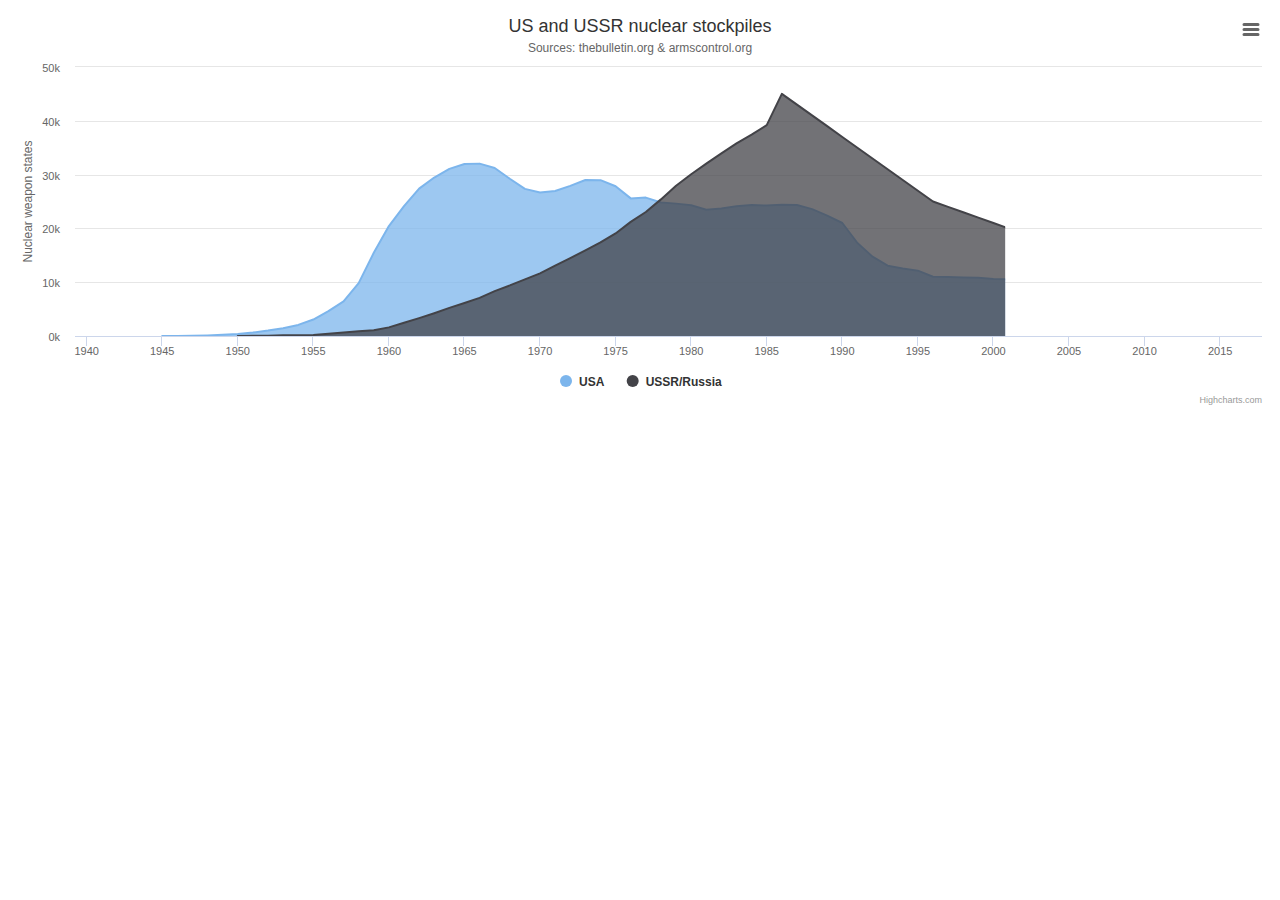
<file: Aplicacion3/Highcharts-6.1.0/examples/area-basic/index.htm>
<!DOCTYPE HTML>
<html>
	<head>
		<meta http-equiv="Content-Type" content="text/html; charset=utf-8">
		<meta name="viewport" content="width=device-width, initial-scale=1">
		<title>Highcharts Example</title>

		<style type="text/css">

		</style>
	</head>
	<body>
<script src="../../code/highcharts.js"></script>
<script src="../../code/modules/exporting.js"></script>
<script src="../../code/modules/export-data.js"></script>

<div id="container" style="min-width: 310px; height: 400px; margin: 0 auto"></div>



		<script type="text/javascript">

Highcharts.chart('container', {
    chart: {
        type: 'area'
    },
    title: {
        text: 'US and USSR nuclear stockpiles'
    },
    subtitle: {
        text: 'Sources: <a href="https://thebulletin.org/2006/july/global-nuclear-stockpiles-1945-2006">' +
            'thebulletin.org</a> &amp; <a href="https://www.armscontrol.org/factsheets/Nuclearweaponswhohaswhat">' +
            'armscontrol.org</a>'
    },
    xAxis: {
        allowDecimals: false,
        labels: {
            formatter: function () {
                return this.value; // clean, unformatted number for year
            }
        }
    },
    yAxis: {
        title: {
            text: 'Nuclear weapon states'
        },
        labels: {
            formatter: function () {
                return this.value / 1000 + 'k';
            }
        }
    },
    tooltip: {
        pointFormat: '{series.name} had stockpiled <b>{point.y:,.0f}</b><br/>warheads in {point.x}'
    },
    plotOptions: {
        area: {
            pointStart: 1940,
            marker: {
                enabled: false,
                symbol: 'circle',
                radius: 2,
                states: {
                    hover: {
                        enabled: true
                    }
                }
            }
        }
    },
    series: [{
        name: 'USA',
        data: [
            null, null, null, null, null, 6, 11, 32, 110, 235,
            369, 640, 1005, 1436, 2063, 3057, 4618, 6444, 9822, 15468,
            20434, 24126, 27387, 29459, 31056, 31982, 32040, 31233, 29224, 27342,
            26662, 26956, 27912, 28999, 28965, 27826, 25579, 25722, 24826, 24605,
            24304, 23464, 23708, 24099, 24357, 24237, 24401, 24344, 23586, 22380,
            21004, 17287, 14747, 13076, 12555, 12144, 11009, 10950, 10871, 10824,
            10577, 10527, 10475, 10421, 10358, 10295, 10104, 9914, 9620, 9326,
            5113, 5113, 4954, 4804, 4761, 4717, 4368, 4018
        ]
    }, {
        name: 'USSR/Russia',
        data: [null, null, null, null, null, null, null, null, null, null,
            5, 25, 50, 120, 150, 200, 426, 660, 869, 1060,
            1605, 2471, 3322, 4238, 5221, 6129, 7089, 8339, 9399, 10538,
            11643, 13092, 14478, 15915, 17385, 19055, 21205, 23044, 25393, 27935,
            30062, 32049, 33952, 35804, 37431, 39197, 45000, 43000, 41000, 39000,
            37000, 35000, 33000, 31000, 29000, 27000, 25000, 24000, 23000, 22000,
            21000, 20000, 19000, 18000, 18000, 17000, 16000, 15537, 14162, 12787,
            12600, 11400, 5500, 4512, 4502, 4502, 4500, 4500
        ]
    }]
});
		</script>
	</body>
</html>
</file>
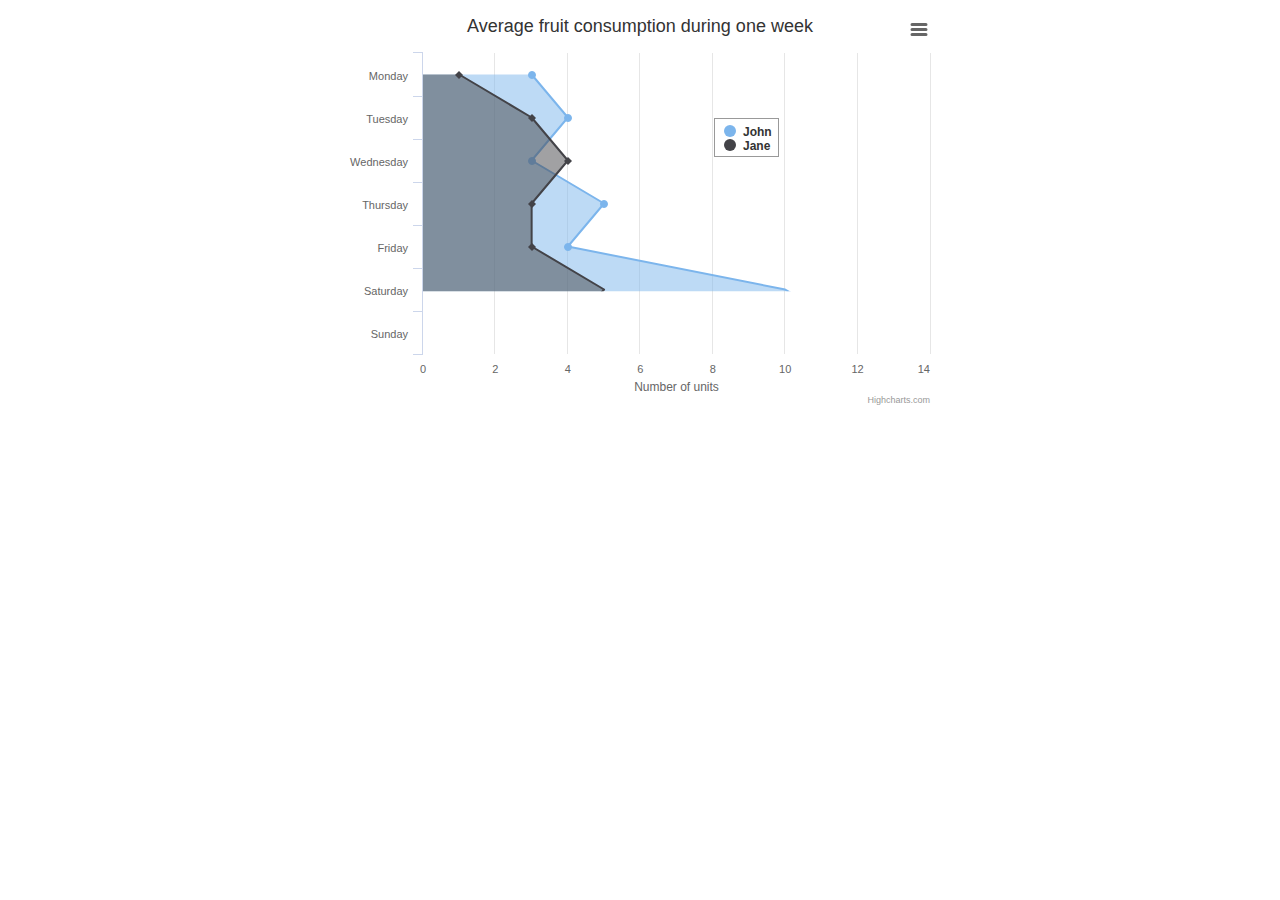
<file: Aplicacion3/Highcharts-6.1.0/examples/area-inverted/index.htm>
<!DOCTYPE HTML>
<html>
	<head>
		<meta http-equiv="Content-Type" content="text/html; charset=utf-8">
		<meta name="viewport" content="width=device-width, initial-scale=1">
		<title>Highcharts Example</title>

		<style type="text/css">

		</style>
	</head>
	<body>
<script src="../../code/highcharts.js"></script>
<script src="../../code/modules/exporting.js"></script>
<script src="../../code/modules/export-data.js"></script>

<div id="container" style="min-width: 310px; height: 400px; max-width: 600px; margin: 0 auto"></div>



		<script type="text/javascript">

Highcharts.chart('container', {
    chart: {
        type: 'area',
        inverted: true
    },
    title: {
        text: 'Average fruit consumption during one week'
    },
    subtitle: {
        style: {
            position: 'absolute',
            right: '0px',
            bottom: '10px'
        }
    },
    legend: {
        layout: 'vertical',
        align: 'right',
        verticalAlign: 'top',
        x: -150,
        y: 100,
        floating: true,
        borderWidth: 1,
        backgroundColor: (Highcharts.theme && Highcharts.theme.legendBackgroundColor) || '#FFFFFF'
    },
    xAxis: {
        categories: [
            'Monday',
            'Tuesday',
            'Wednesday',
            'Thursday',
            'Friday',
            'Saturday',
            'Sunday'
        ]
    },
    yAxis: {
        title: {
            text: 'Number of units'
        },
        allowDecimals: false,
        min: 0
    },
    plotOptions: {
        area: {
            fillOpacity: 0.5
        }
    },
    series: [{
        name: 'John',
        data: [3, 4, 3, 5, 4, 10, 12]
    }, {
        name: 'Jane',
        data: [1, 3, 4, 3, 3, 5, 4]
    }]
});
		</script>
	</body>
</html>
</file>
<file: calculadora/estilo.css>
html { width: 100%; height: 100%; margin: 0px; padding: 0px; }

body
{ 
	width: 100%; 
	height: 100%; 
	margin: 0px; 
	padding: 0px; 
	overflow: auto; 
	font-family: Arial, Verdana, Tahoma, Sans-Serif; 
	font-size: 11px; 
	background-repeat: repeat-x;
}

h1 { font-size: 12pt; font-weight: bold; text-transform: uppercase; color: #000000; margin: 3pt; }
h2 { font-size: 12pt; font-weight: bold; text-transform: uppercase; color: #000000; margin: 2pt; }
h3 { font-size: 11pt; font-weight: bold; text-transform: uppercase; color: #000000; margin: 2pt; }
h4 { font-size: 10pt; font-weight: bold; color: #000000; margin: 2pt; }
h5 { font-size: 10pt; color: #000000; margin: 1pt; }

form { margin: 0px; padding: 0px; }

ul { margin: 2px; padding: 2px; list-style: decimal inside; text-align: left; }
li { margin-left: 2px; list-style: square inside; color: #2F5376; }
hr { height: 2px; border: 1px #660000 solid; }

th 
{
	background-color: #2727d4;
	font-size: 10px;
	font-weight: bold;
	color: #FFFFFF;
}

.tablaHeader
{
	border: 0;
	padding: 0;
	width: 780px;
}

.tablaMaster
{
	border: 0;
	padding: 0;
	width: 780px;
}

.tablaContenidoMaster
{
	border: 0;
	padding: 0;
	margin: 0;
	width: 780px;
	vertical-align: top;
}

.bordeTabla 
{
	/*border: 1px solid #003099;*/
	border: 1px solid #304362;
}

.tablaDuplicador
{
	border: 0px;
	border-collapse: collapse;
	border-spacing: 0px;
}

.tablaDuplicador td
{
	border: 1px #000000 solid;
}

.tablaDuplicador th
{
	border: 1px #000000 solid;
}

.tdPar 
{
	background-color: #FFFFFF;
	border-bottom: #FFFFFF 1px solid;
	border-left: #FFFFFF 1px solid;
}

.tdImpar {
	background-color: #ccccfb;
	border-bottom: #FFFFFF 1px solid;
	border-left: #FFFFFF 1px solid;
}

.tdSelected 
{
	background-color: #d1f9f0;
	border-bottom: #FFFFFF 1px solid;
	border-left: #FFFFFF 1px solid;
}

.tituloPanel
{
	background-color: #0000C0;
	color: #FFFFFF;
	width: 100%;
	font-weight: bold;
	font-size: xx-small;
	padding-top: 2px;
	padding-bottom: 2px;
	padding-left: 2px;
	margin-top: 0;
	margin-bottom: 2px;
	display: inline-block;
}

.loadingBar 
{
    padding-top: 10px;
    padding-bottom: 10px;
	padding-left: 100px;
	padding-right: 100px;
	color: #0000FF;
	background-color: #E2E7FF;
	border-top: 1px solid #003099;
	border-left: 1px solid #003099;
	border-bottom: 2px solid #003099;
	border-right: 2px solid #003099;
}

.textoDestacadoRojo
{
	color: #FF0000;
	font-size: 10px;
	font-weight: bold;
}

.textoDestacadoVerde
{
	color: #00FF00;
	font-size: 10px;
	font-weight: bold;
}


/*
 * Definici�n de estilos para los controles
 */

.inputSubmit 
{
    font-family: Verdana, Tahoma, Sans-Serif; 
	font-size: 11px;
	background-color: #00FF00;
	border-bottom: #000000 1px solid;
	border-right: #000000 1px solid;
	border-left: #FFFFFF 1px solid;
	border-top: #FFFFFF 1px solid;
	cursor: pointer;
}

.inputButton 
{
    font-family: Verdana, Tahoma, Sans-Serif; 
	font-size: 11px;
	background-color: #EEEEEE;
	border-bottom: #000000 1px solid;
	border-right: #000000 1px solid;
	border-left: #FFFFFF 1px solid;
	border-top: #FFFFFF 1px solid;
	cursor: pointer;
}

.inputReset 
{
    font-family: Verdana, Tahoma, Sans-Serif; 
	font-size: 11px;
	background-color: #EEEEEE;
	border-bottom: #000000 1px solid;
	border-right: #000000 1px solid;
	border-left: #FFFFFF 1px solid;
	border-top: #FFFFFF 1px solid;
	cursor: pointer;
}

.inputText 
{
    font-family: Verdana, Tahoma, Sans-Serif; 
	font-size: 11px;
	color: #000000;
	border: #000000 1px solid;
}

.inputPassword 
{
    font-family: Verdana, Tahoma, Sans-Serif; 
	font-size: 11px;
	color: #000000;
	border: #000000 1px solid;
}

.inputRadio
{
	cursor: pointer;
	border: 0;
}

.inputCheckbox 
{
	cursor: pointer;
	border: 0;
	width: 30px;
}

.inputMaskNumber
{
    font-family: Verdana, Tahoma, Sans-Serif; 
	font-size: 11px;
	color: #000000;
	text-align: right;
	border: #000000 1px solid;
}

.inputMaskDateHour
{
    font-family: Verdana, Tahoma, Sans-Serif; 
	font-size: 11px;
	color: #000000;
	border: #000000 1px solid;
}

.inputMaskHour
{
    font-family: Verdana, Tahoma, Sans-Serif; 
	font-size: 11px;
	color: #000000;
	border: #000000 1px solid;
}

.textArea
{
    font-family: Verdana, Tahoma, Sans-Serif; 
	font-size: 11px;
    color: #000000;
	border: #000000 1px solid;
}

.selectOne 
{
    font-family: Verdana, Tahoma, Sans-Serif; 
	font-size: 11px;
	color: #000000;
	border: #000000 1px solid;
	z-index: 0;
}

.selectMultiple
{
    font-family: Verdana, Tahoma, Sans-Serif; 
	font-size: 11px;
	color: #000000;
	border: #000000 1px solid;
	z-index: 0;
}

input:focus, textarea:focus, select:focus 
{ 
	background-color: #FFFFDD;
}

.inputDisabled
{
	background-color: #DDDDDD;
	color: #555555;
	cursor: not-allowed;
}
</file>
<file: Aplicacion/Calculador/estilo.css>
*{
	margin: 0px;
	padding: 0px;
}
.contenedor{
	position: relative;
	top: 125px;
}
.text{
	font-size: 30px;
	font-family: Arial,Helvetica;
	color: white;
	border: 0px;
	background: #808080;
	width: 325.8px;
	height: 80px;
}
.columna1{
	font-size: 30px;
	font-family: Arial,Helvetica;
	color: white;
	border: 0px;
	background: #1E90FF;
	width: 80px;
	height: 80px;
}
.columna2{
	font-size: 30px;
	font-family: Arial,Helvetica;
	color: white;
	border: 0px;
	background: #00BFFF;
	width: 80px;
	height: 80px;
}
</file>
<file: Aplicacion/pdf/fpdf/fpdf.css>
body {font-family:"Times New Roman",serif}
h1 {font:bold 135% Arial,sans-serif; color:#4000A0; margin-bottom:0.9em}
h2 {font:bold 95% Arial,sans-serif; color:#900000; margin-top:1.5em; margin-bottom:1em}
dl.param dt {text-decoration:underline}
dl.param dd {margin-top:1em; margin-bottom:1em}
dl.param ul {margin-top:1em; margin-bottom:1em}
tt, code, kbd {font-family:"Courier New",Courier,monospace; font-size:82%}
div.source {margin-top:1.4em; margin-bottom:1.3em}
div.source pre {display:table; border:1px solid #24246A; width:100%; margin:0em; font-family:inherit; font-size:100%}
div.source code {display:block; border:1px solid #C5C5EC; background-color:#F0F5FF; padding:6px; color:#000000}
div.doc-source {margin-top:1.4em; margin-bottom:1.3em}
div.doc-source pre {display:table; width:100%; margin:0em; font-family:inherit; font-size:100%}
div.doc-source code {display:block; background-color:#E0E0E0; padding:4px}
.kw {color:#000080; font-weight:bold}
.str {color:#CC0000}
.cmt {color:#008000}
p.demo {text-align:center; margin-top:-0.9em}
a.demo {text-decoration:none; font-weight:bold; color:#0000CC}
a.demo:link {text-decoration:none; font-weight:bold; color:#0000CC}
a.demo:hover {text-decoration:none; font-weight:bold; color:#0000FF}
a.demo:active {text-decoration:none; font-weight:bold; color:#0000FF}
</file>
